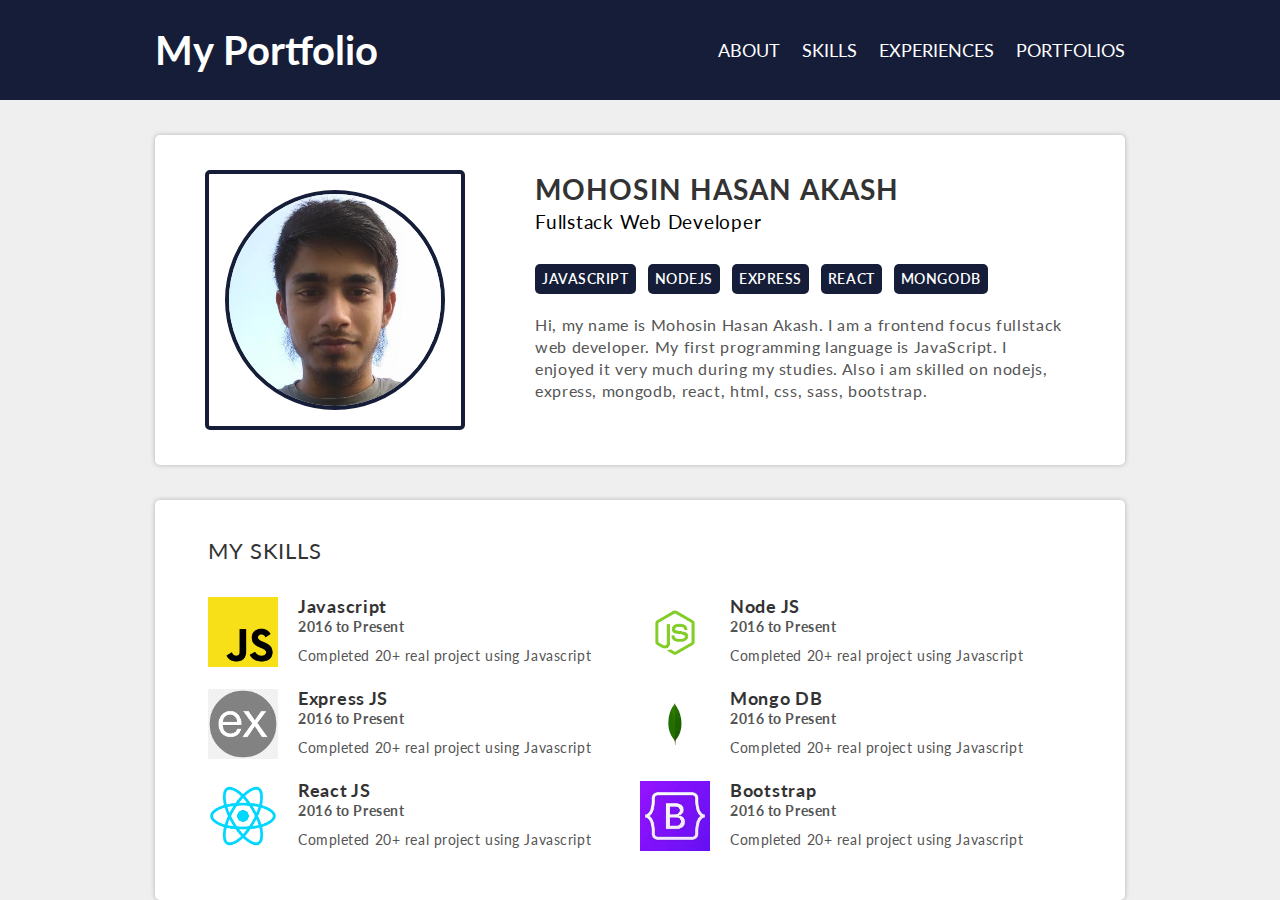
<file: Project  01 - Single Page Portfolio/index.html>
<!DOCTYPE html>
<html lang="en">
  <head>
    <meta charset="UTF-8" />
    <meta http-equiv="X-UA-Compatible" content="IE=edge" />
    <meta name="viewport" content="width=device-width, initial-scale=1.0" />
    <title>Single Page Portfolio Design</title>
    <link rel="preconnect" href="https://fonts.googleapis.com" />
    <link rel="preconnect" href="https://fonts.gstatic.com" crossorigin />
    <link
      href="https://fonts.googleapis.com/css2?family=Lato:wght@300;400;700;900&display=swap"
      rel="stylesheet"
    />
    <link rel="stylesheet" href="./styles/reset.css" />
    <link rel="stylesheet" href="./styles/style.css" />
  </head>
  <body>
    <!-- Top Nav Bar -->
    <nav>
      <div class="container nav-container">
        <div class="brand">
          <h1>my portfolio</h1>
        </div>
        <div class="nav-item-container">
          <div class="nav-item"><a href="#">about</a></div>
          <div class="nav-item"><a href="#">skills</a></div>
          <div class="nav-item"><a href="#">experiences</a></div>
          <div class="nav-item"><a href="#">portfolios</a></div>
        </div>
      </div>
    </nav>

    <!-- Main Content Section -->
    <main class="container">
      <!-- Profile Card Section -->
      <section class="profile-card-container">
        <div class="profile-picture-container">
          <div class="image-square-container">
            <div class="image-circle-container">
              <img src="./images/image-01.jpg" alt="portfolio-avatar-default" />
            </div>
          </div>
        </div>

        <div class="profile-info-container">
          <div class="profile-info">
            <h1 class="profile-name">mohosin hasan akash</h1>
            <h3 class="profile-title">fullstack web developer</h3>
            <div class="skill-chips">
              <div class="skill-chip">javascript</div>
              <div class="skill-chip">nodejs</div>
              <div class="skill-chip">express</div>
              <div class="skill-chip">react</div>
              <div class="skill-chip">mongodb</div>
            </div>
            <p class="profile-bio">
              Hi, my name is Mohosin Hasan Akash. I am a frontend focus
              fullstack web developer. My first programming language is
              JavaScript. I enjoyed it very much during my studies. Also i am
              skilled on nodejs, express, mongodb, react, html, css, sass,
              bootstrap.
            </p>
          </div>
        </div>
      </section>

      <!-- My Skills Section -->
      <div class="my-skills-section">
        <h1 class="section-heading">My Skills</h1>
        <div class="skills-container">
          <div class="skill-item-container">
            <div class="icon-container">
              <img src="./images/js.jpg" alt="javascript-icon" />
            </div>
            <div class="text-container">
              <h1>Javascript</h1>
              <h3>2016 to Present</h3>
              <p>Completed 20+ real project using Javascript</p>
            </div>
          </div>
          <div class="skill-item-container">
            <div class="icon-container">
              <img src="./images/node.jpg" alt="javascript-icon" />
            </div>
            <div class="text-container">
              <h1>Node JS</h1>
              <h3>2016 to Present</h3>
              <p>Completed 20+ real project using Javascript</p>
            </div>
          </div>
          <div class="skill-item-container">
            <div class="icon-container">
              <img src="./images/express.jpg" alt="javascript-icon" />
            </div>
            <div class="text-container">
              <h1>Express JS</h1>
              <h3>2016 to Present</h3>
              <p>Completed 20+ real project using Javascript</p>
            </div>
          </div>
          <div class="skill-item-container">
            <div class="icon-container">
              <img src="./images/mongo.jpg" alt="javascript-icon" />
            </div>
            <div class="text-container">
              <h1>Mongo DB</h1>
              <h3>2016 to Present</h3>
              <p>Completed 20+ real project using Javascript</p>
            </div>
          </div>
          <div class="skill-item-container">
            <div class="icon-container">
              <img src="./images/react.jpg" alt="javascript-icon" />
            </div>
            <div class="text-container">
              <h1>React JS</h1>
              <h3>2016 to Present</h3>
              <p>Completed 20+ real project using Javascript</p>
            </div>
          </div>
          <div class="skill-item-container">
            <div class="icon-container">
              <img src="./images/btsp.jpg" alt="javascript-icon" />
            </div>
            <div class="text-container">
              <h1>Bootstrap</h1>
              <h3>2016 to Present</h3>
              <p>Completed 20+ real project using Javascript</p>
            </div>
          </div>
        </div>
      </div>
    </main>
  </body>
</html>
</file>
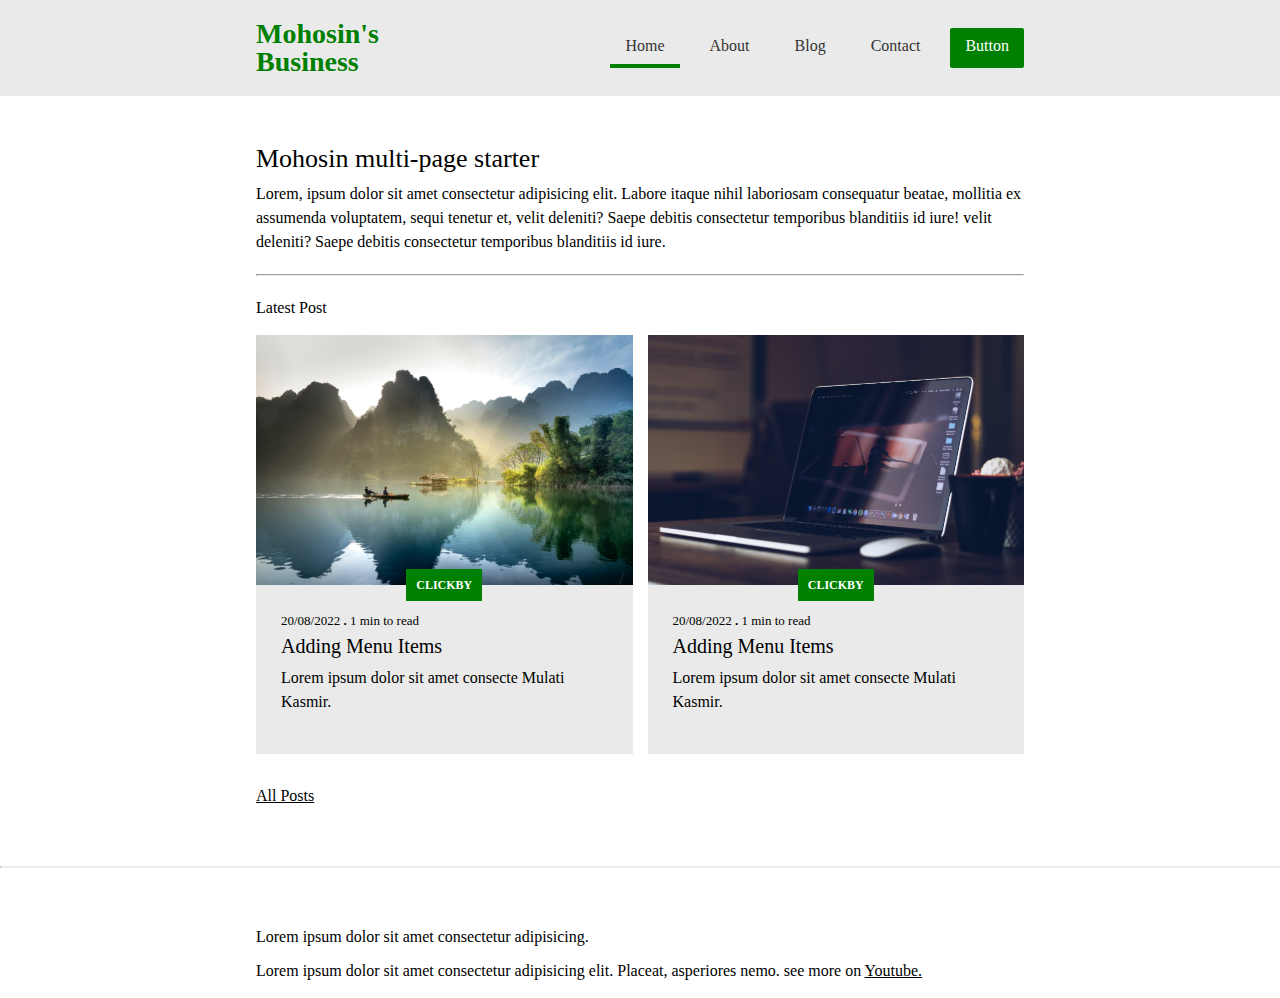
<file: Project 02 - Multi Blog Page Project/index.html>
<!DOCTYPE html>
<html lang="en">
  <head>
    <meta charset="UTF-8" />
    <meta http-equiv="X-UA-Compatible" content="IE=edge" />
    <meta name="viewport" content="width=device-width, initial-scale=1.0" />
    <title>Multi Blog Side</title>
    <link
      rel="stylesheet"
      href="https://cdnjs.cloudflare.com/ajax/libs/font-awesome/6.1.1/css/all.min.css"
      integrity="sha512-KfkfwYDsLkIlwQp6LFnl8zNdLGxu9YAA1QvwINks4PhcElQSvqcyVLLD9aMhXd13uQjoXtEKNosOWaZqXgel0g=="
      crossorigin="anonymous"
      referrerpolicy="no-referrer"
    />
    <link rel="stylesheet" href="./styles/reset.css" />
    <link rel="stylesheet" href="./styles/style.css" />
  </head>
  <body>
    <!-- Top Nav Bar -->
    <nav>
      <div class="container nav-container">
        <div class="brand-logo">
          <a href="index.html"><h1>Mohosin's Business</h1></a>
        </div>
        <div class="nav-items">
          <div class="item active"><a href="index.html">home</a></div>
          <div class="item"><a href="about.html">about</a></div>
          <div class="item"><a href="blog.html">blog</a></div>
          <div class="item"><a href="contact.html">contact</a></div>
          <div class="item btn"><a href="#">button</a></div>
        </div>
      </div>
    </nav>

    <!-- Main Content Area -->
    <main class="container">
      <h1>Mohosin multi-page starter</h1>
      <p>
        Lorem, ipsum dolor sit amet consectetur adipisicing elit. Labore itaque
        nihil laboriosam consequatur beatae, mollitia ex assumenda voluptatem,
        sequi tenetur et, velit deleniti? Saepe debitis consectetur temporibus
        blanditiis id iure! velit deleniti? Saepe debitis consectetur temporibus
        blanditiis id iure.
      </p>
      <hr class="home" />
      <p class="latest-post">Latest Post</p>
      <div class="blog-cards">
        <a href="#">
          <div class="blog-card-item">
            <div class="home-blog-img">
              <img src="./images/img-02.jpg" alt="Blog Image" />
            </div>
            <div class="card-tag-container">
              <div class="card-tag">ClickBy</div>
            </div>
            <div class="card-contents">
              <p class="small">
                20/08/2022
                <span> . </span>
                1 min to read
              </p>
              <h3 class="card-title">Adding Menu Items</h3>
              <p class="card-text">
                Lorem ipsum dolor sit amet consecte Mulati Kasmir.
              </p>
            </div>
          </div>
        </a>

        <a href="#">
          <div class="blog-card-item">
            <div class="home-blog-img">
              <img
                src="./images/pexels-hasan-albari-1229861.jpg"
                alt="Blog Image"
              />
            </div>
            <div class="card-tag-container">
              <div class="card-tag">ClickBy</div>
            </div>
            <div class="card-contents">
              <p class="small">
                20/08/2022
                <span> . </span>
                1 min to read
              </p>
              <h3 class="card-title">Adding Menu Items</h3>
              <p class="card-text">
                Lorem ipsum dolor sit amet consecte Mulati Kasmir.
              </p>
            </div>
          </div>
        </a>
      </div>
      <p class="all-posts">
        <a href="#">All Posts</a>
      </p>
    </main>

    <!-- Main Footer -->
    <hr class="footer" />
    <footer class="container">
      <div class="icons">
        <a href="#">
          <span>
            <i class="fa-brands fa-github"></i>
          </span>
        </a>
        <a href="#">
          <span>
            <i class="fa-brands fa-twitter"></i>
          </span>
        </a>
        <p>Lorem ipsum dolor sit amet consectetur adipisicing.</p>
        <p>
          Lorem ipsum dolor sit amet consectetur adipisicing elit. Placeat,
          asperiores nemo. see more on
          <a target="_blank" href="http://www.youtube.com">Youtube.</a>
        </p>
      </div>
    </footer>
  </body>
</html>
</file>
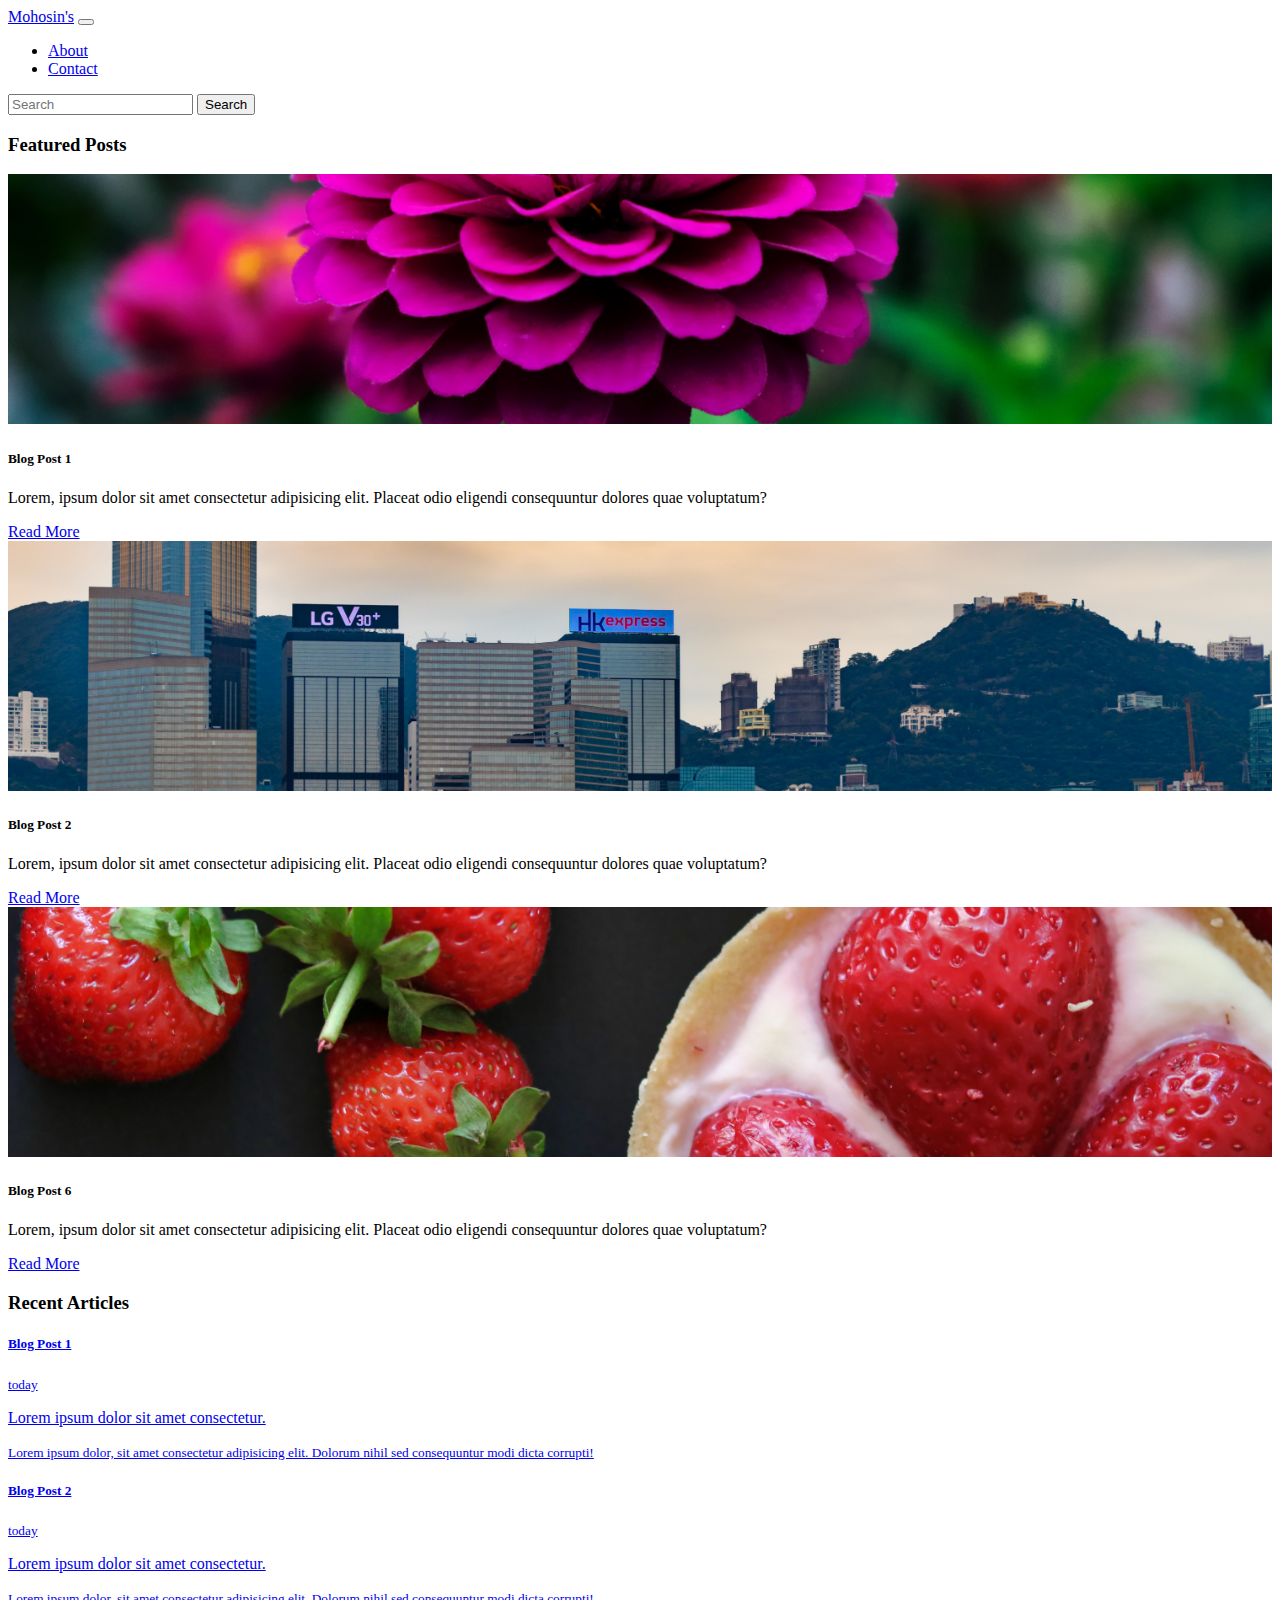
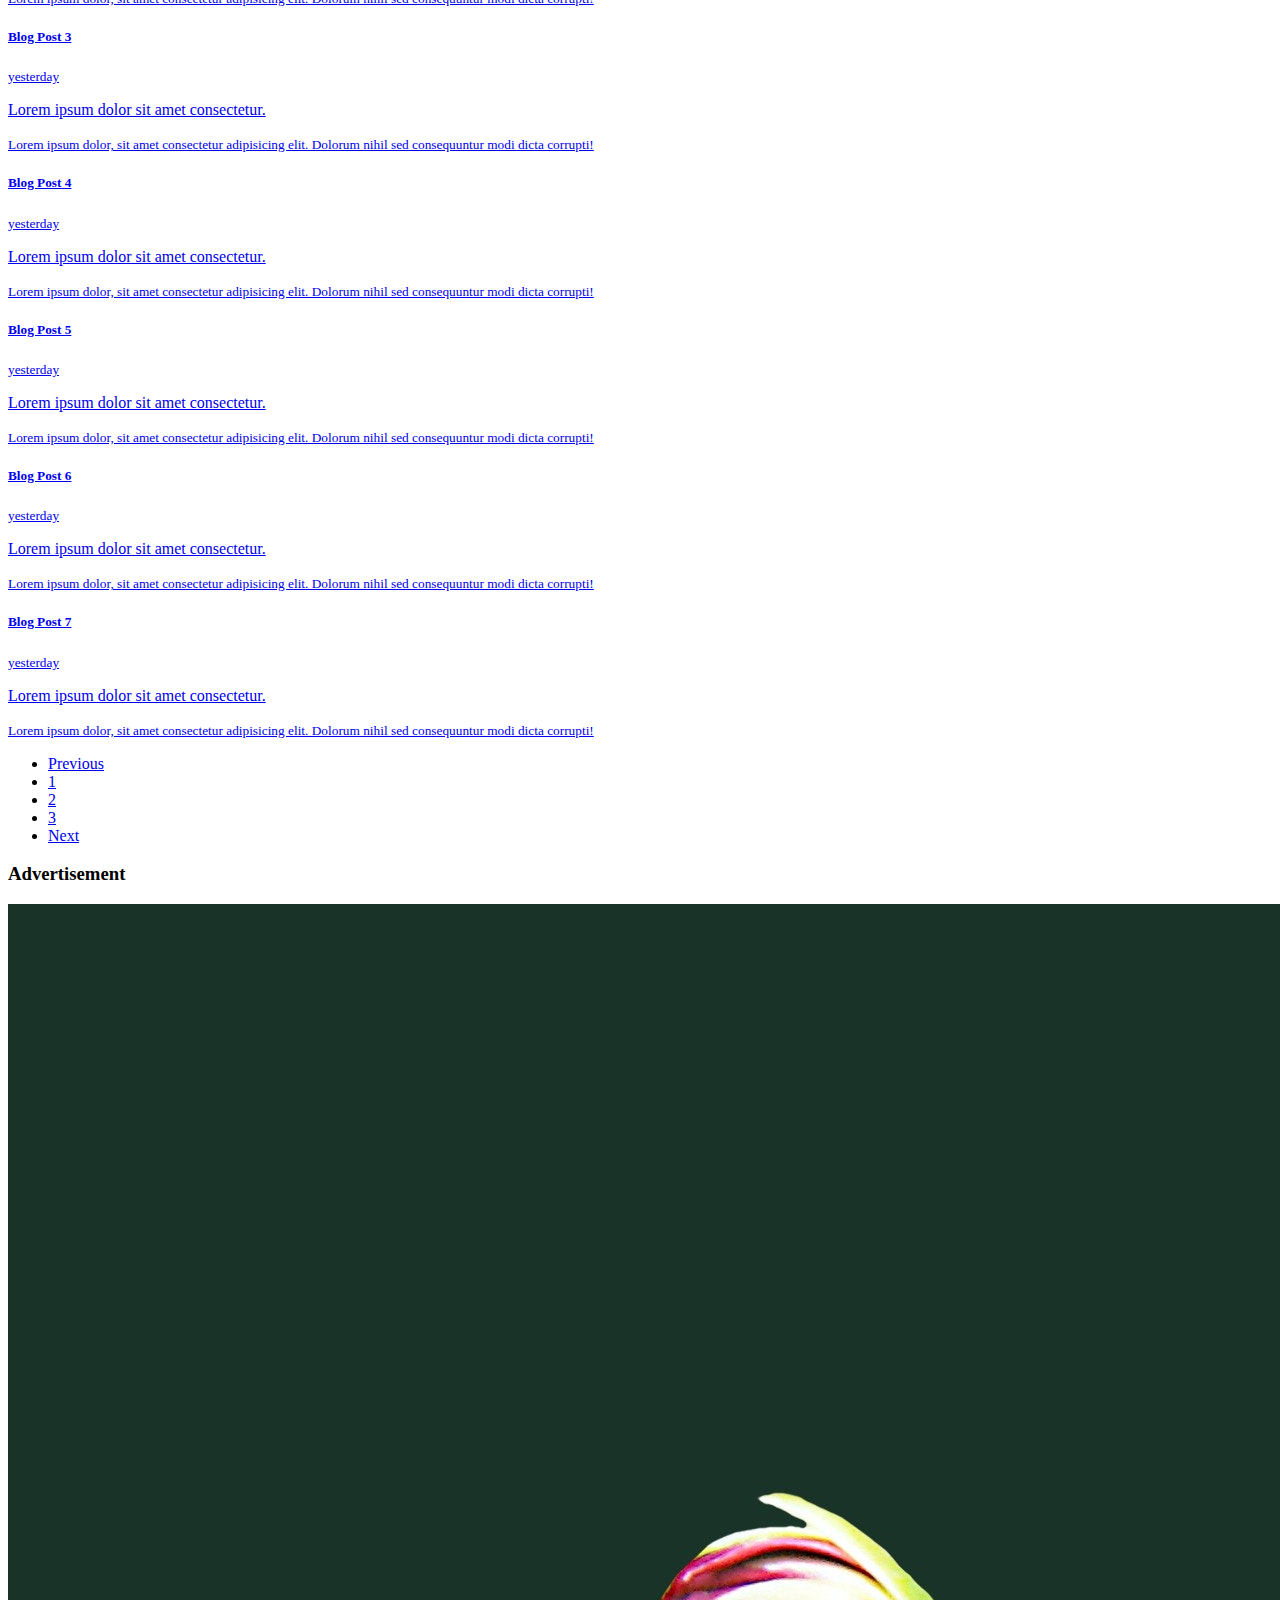
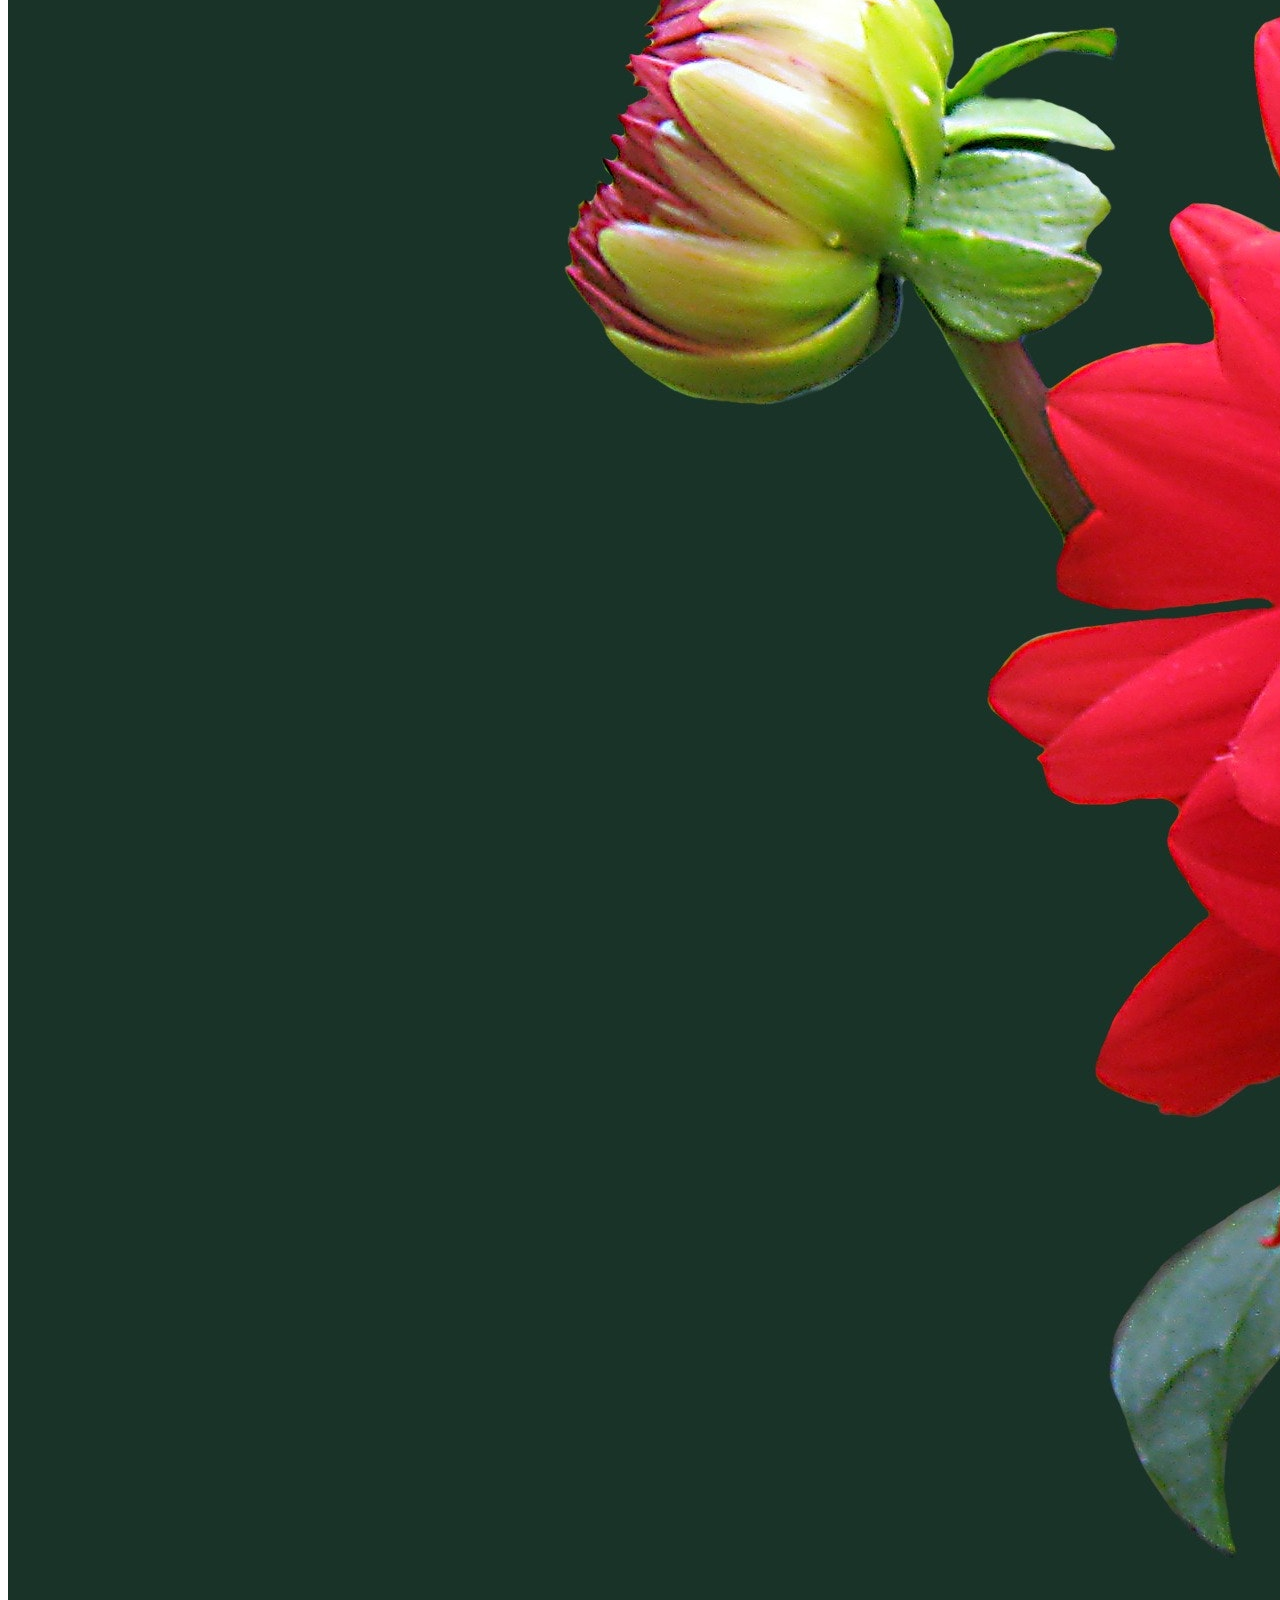
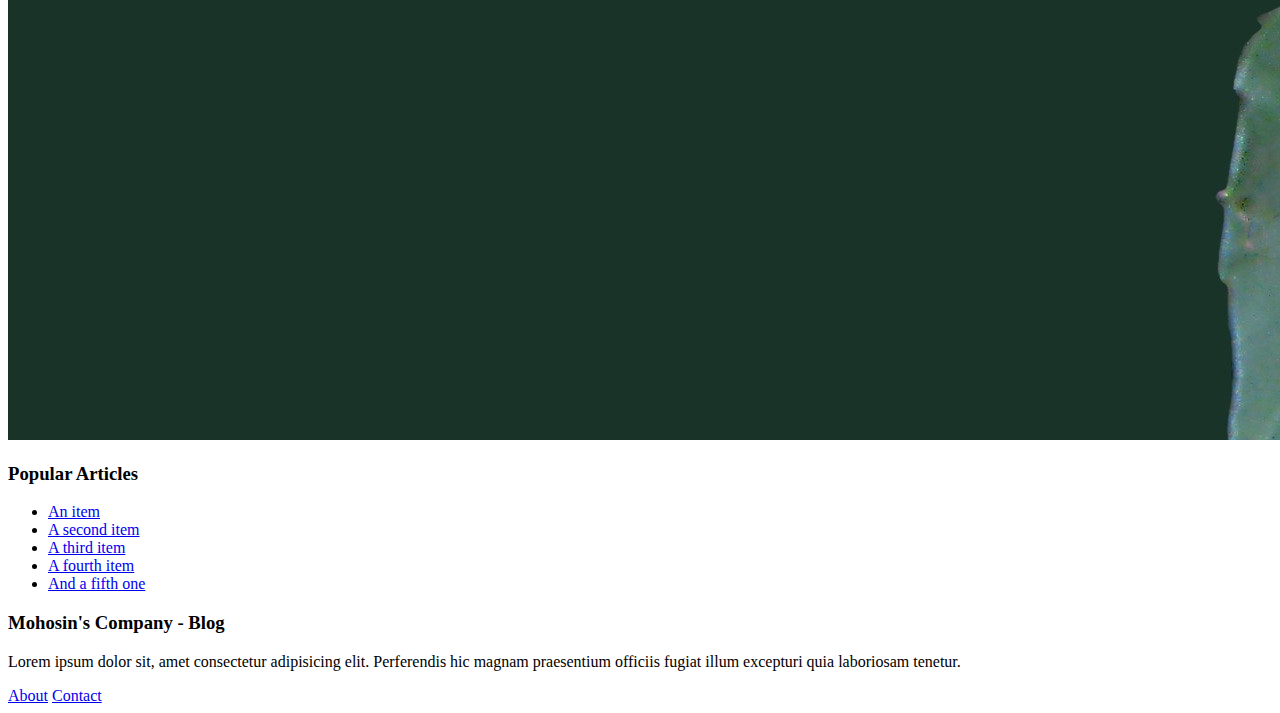
<file: Project 03 - Blog Design with Bootstrap 5/index.html>
<!DOCTYPE html>
<html lang="en">
  <head>
    <meta charset="UTF-8" />
    <meta http-equiv="X-UA-Compatible" content="IE=edge" />
    <meta name="viewport" content="width=device-width, initial-scale=1.0" />
    <link
      href="https://cdn.jsdelivr.net/npm/bootstrap@5.0.2/dist/css/bootstrap.min.css"
      rel="stylesheet"
      integrity="sha384-EVSTQN3/azprG1Anm3QDgpJLIm9Nao0Yz1ztcQTwFspd3yD65VohhpuuCOmLASjC"
      crossorigin="anonymous"
    />
    <script
      src="https://cdn.jsdelivr.net/npm/bootstrap@5.0.2/dist/js/bootstrap.bundle.min.js"
      integrity="sha384-MrcW6ZMFYlzcLA8Nl+NtUVF0sA7MsXsP1UyJoMp4YLEuNSfAP+JcXn/tWtIaxVXM"
      crossorigin="anonymous"
    ></script>

    <link rel="stylesheet" href="./style.css" />

    <title>Bootstrap 5 - Blog Design</title>
  </head>
  <body>
    <!-- navigation bar -->
    <nav class="navbar navbar-expand-lg navbar-dark bg-dark">
      <div class="container">
        <a class="navbar-brand" href="#">Mohosin's</a>
        <button
          class="navbar-toggler"
          type="button"
          data-bs-toggle="collapse"
          data-bs-target="#navbarSupportedContent"
          aria-controls="navbarSupportedContent"
          aria-expanded="false"
          aria-label="Toggle navigation"
        >
          <span class="navbar-toggler-icon"></span>
        </button>
        <div class="collapse navbar-collapse" id="navbarSupportedContent">
          <ul class="navbar-nav me-auto mb-2 mb-lg-0">
            <li class="nav-item">
              <a class="nav-link active" aria-current="page" href="#">About</a>
            </li>
            <li class="nav-item">
              <a class="nav-link" href="#">Contact</a>
            </li>
          </ul>
          <form class="d-flex">
            <input
              class="form-control me-2"
              type="search"
              placeholder="Search"
              aria-label="Search"
            />
            <button class="btn btn-outline-success" type="submit">
              Search
            </button>
          </form>
        </div>
      </div>
    </nav>

    <!-- featured area -->
    <div class="container">
      <div class="row my-4">
        <h3>Featured Posts</h3>
      </div>

      <div class="row">
        <div class="col-lg-4">
          <div class="card mb-4">
            <img src="./images/img-1.jpg" class="card-img-top" alt="Image" />
            <div class="card-body">
              <h5 class="card-title">Blog Post 1</h5>
              <p class="card-text">
                Lorem, ipsum dolor sit amet consectetur adipisicing elit.
                Placeat odio eligendi consequuntur dolores quae voluptatum?
              </p>
              <a class="btn btn-warning" href="single.html">Read More</a>
            </div>
          </div>
        </div>
        <div class="col-lg-4">
          <div class="card mb-4">
            <img src="./images/img-2.jpg" class="card-img-top" alt="Image" />
            <div class="card-body">
              <h5 class="card-title">Blog Post 2</h5>
              <p class="card-text">
                Lorem, ipsum dolor sit amet consectetur adipisicing elit.
                Placeat odio eligendi consequuntur dolores quae voluptatum?
              </p>
              <a class="btn btn-warning" href="single.html">Read More</a>
            </div>
          </div>
        </div>
        <div class="col-lg-4">
          <div class="card mb-4">
            <img src="./images/img-3.jpg" class="card-img-top" alt="Image" />
            <div class="card-body">
              <h5 class="card-title">Blog Post 6</h5>
              <p class="card-text">
                Lorem, ipsum dolor sit amet consectetur adipisicing elit.
                Placeat odio eligendi consequuntur dolores quae voluptatum?
              </p>
              <a class="btn btn-warning" href="single.html">Read More</a>
            </div>
          </div>
        </div>
      </div>
    </div>

    <!-- main area -->
    <main class="container my-5">
      <div class="row">
        <!-- article list -->
        <div class="col-lg-8">
          <h3>Recent Articles</h3>

          <!-- article list group -->
          <div class="list-group mt-4">
            <a
              href="single.html"
              class="list-group-item list-group-item-action"
            >
              <div class="d-flex w-100 justify-content-between">
                <h5 class="mb-1">Blog Post 1</h5>
                <small>today</small>
              </div>
              <p class="mb-1">Lorem ipsum dolor sit amet consectetur.</p>
              <small
                >Lorem ipsum dolor, sit amet consectetur adipisicing elit.
                Dolorum nihil sed consequuntur modi dicta corrupti!</small
              >
            </a>
            <a
              href="single.html"
              class="list-group-item list-group-item-action"
            >
              <div class="d-flex w-100 justify-content-between">
                <h5 class="mb-1">Blog Post 2</h5>
                <small>today</small>
              </div>
              <p class="mb-1">Lorem ipsum dolor sit amet consectetur.</p>
              <small
                >Lorem ipsum dolor, sit amet consectetur adipisicing elit.
                Dolorum nihil sed consequuntur modi dicta corrupti!</small
              >
            </a>
            <a
              href="single.html"
              class="list-group-item list-group-item-action"
            >
              <div class="d-flex w-100 justify-content-between">
                <h5 class="mb-1">Blog Post 3</h5>
                <small>yesterday</small>
              </div>
              <p class="mb-1">Lorem ipsum dolor sit amet consectetur.</p>
              <small
                >Lorem ipsum dolor, sit amet consectetur adipisicing elit.
                Dolorum nihil sed consequuntur modi dicta corrupti!</small
              >
            </a>
            <a href="#" class="list-group-item list-group-item-action">
              <div class="d-flex w-100 justify-content-between">
                <h5 class="mb-1">Blog Post 4</h5>
                <small>yesterday</small>
              </div>
              <p class="mb-1">Lorem ipsum dolor sit amet consectetur.</p>
              <small
                >Lorem ipsum dolor, sit amet consectetur adipisicing elit.
                Dolorum nihil sed consequuntur modi dicta corrupti!</small
              >
            </a>
            <a href="#" class="list-group-item list-group-item-action">
              <div class="d-flex w-100 justify-content-between">
                <h5 class="mb-1">Blog Post 5</h5>
                <small>yesterday</small>
              </div>
              <p class="mb-1">Lorem ipsum dolor sit amet consectetur.</p>
              <small
                >Lorem ipsum dolor, sit amet consectetur adipisicing elit.
                Dolorum nihil sed consequuntur modi dicta corrupti!</small
              >
            </a>
            <a href="#" class="list-group-item list-group-item-action">
              <div class="d-flex w-100 justify-content-between">
                <h5 class="mb-1">Blog Post 6</h5>
                <small>yesterday</small>
              </div>
              <p class="mb-1">Lorem ipsum dolor sit amet consectetur.</p>
              <small
                >Lorem ipsum dolor, sit amet consectetur adipisicing elit.
                Dolorum nihil sed consequuntur modi dicta corrupti!</small
              >
            </a>
            <a href="#" class="list-group-item list-group-item-action">
              <div class="d-flex w-100 justify-content-between">
                <h5 class="mb-1">Blog Post 7</h5>
                <small>yesterday</small>
              </div>
              <p class="mb-1">Lorem ipsum dolor sit amet consectetur.</p>
              <small
                >Lorem ipsum dolor, sit amet consectetur adipisicing elit.
                Dolorum nihil sed consequuntur modi dicta corrupti!</small
              >
            </a>
          </div>

          <!-- article pagination -->
          <nav aria-label="Page navigation example" class="mt-4">
            <ul class="pagination justify-content-end">
              <li class="page-item disabled">
                <a class="page-link" href="#" tabindex="-1" aria-disabled="true"
                  >Previous</a
                >
              </li>
              <li class="page-item"><a class="page-link" href="#">1</a></li>
              <li class="page-item"><a class="page-link" href="#">2</a></li>
              <li class="page-item"><a class="page-link" href="#">3</a></li>
              <li class="page-item">
                <a class="page-link" href="#">Next</a>
              </li>
            </ul>
          </nav>
        </div>
        <!-- right sidebar -->
        <div class="col-lg-4">
          <h3>Advertisement</h3>
          <div class="mt-4">
            <img
              src="./images/img-4.jpg"
              class="w-100 h-auto"
              alt="Advertisement"
            />
          </div>
          <h3 class="mt-3">Popular Articles</h3>
          <div class="mt-4">
            <ul class="list-group list-group-flush">
              <li class="list-group-item">
                <a class="text-decoration-none text-secondary" href="#"
                  >An item</a
                >
              </li>
              <li class="list-group-item">
                <a class="text-decoration-none text-secondary" href="#"
                  >A second item</a
                >
              </li>
              <li class="list-group-item">
                <a class="text-decoration-none text-secondary" href="#"
                  >A third item</a
                >
              </li>
              <li class="list-group-item">
                <a class="text-decoration-none text-secondary" href="#"
                  >A fourth item</a
                >
              </li>
              <li class="list-group-item">
                <a class="text-decoration-none text-secondary" href="#"
                  >And a fifth one</a
                >
              </li>
            </ul>
          </div>
        </div>
      </div>
    </main>

    <!-- footer area -->
    <footer class="w-100 bg-dark">
      <div class="container text-white py-5">
        <div class="row align-items-center">
          <div class="col-lg-6">
            <h3>Mohosin's Company - Blog</h3>
            <p class="lead">
              Lorem ipsum dolor sit, amet consectetur adipisicing elit.
              Perferendis hic magnam praesentium officiis fugiat illum excepturi
              quia laboriosam tenetur.
            </p>
          </div>
          <div class="col-lg-6">
            <div class="d-flex ms-lg-5">
              <a class="me-3 text-decoration-none text-secondary" href="#"
                >About</a
              >
              <a class="text-decoration-none text-secondary" href="#"
                >Contact</a
              >
            </div>
          </div>
        </div>
      </div>
    </footer>
  </body>
</html>
</file>
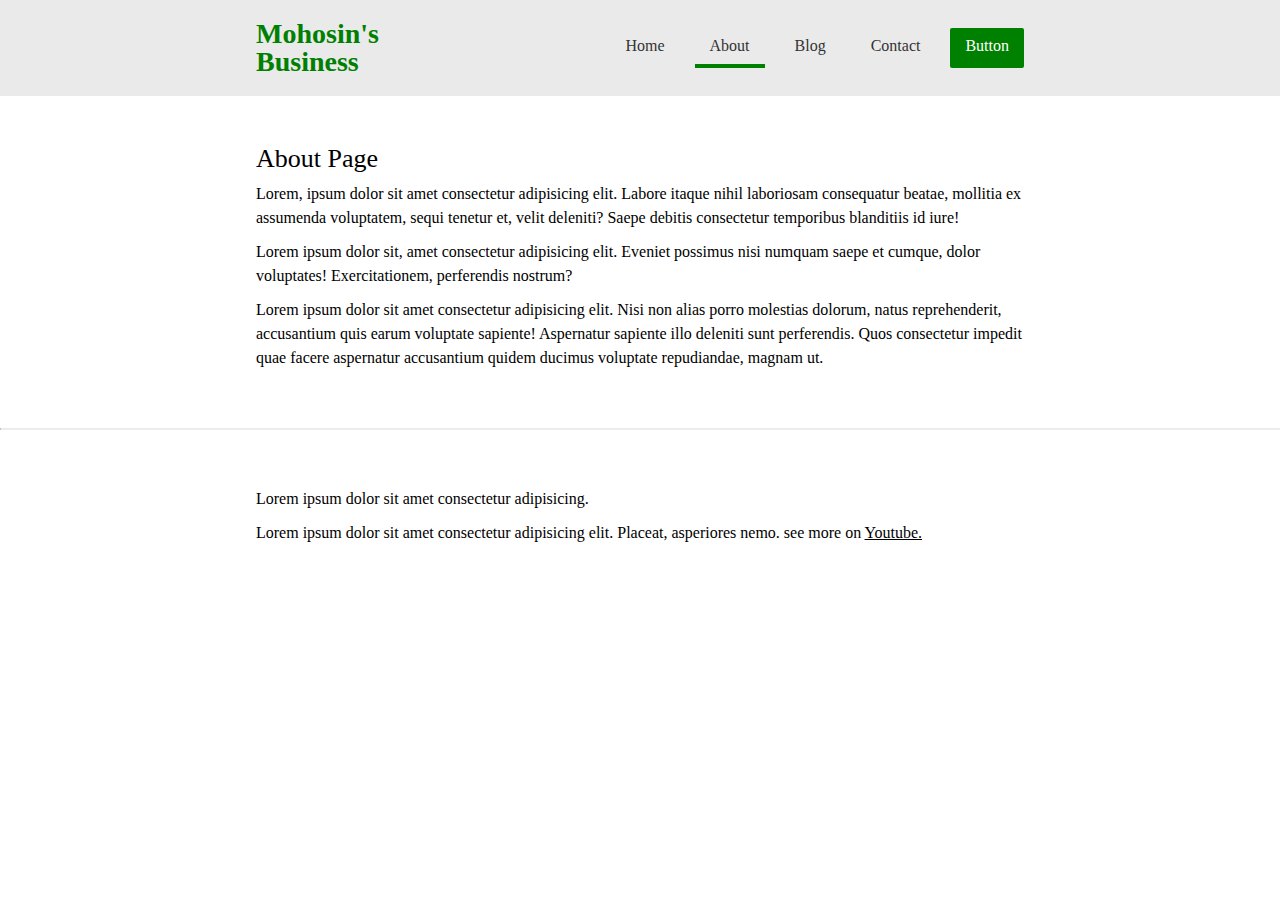
<file: Project 02 - Multi Blog Page Project/about.html>
<!DOCTYPE html>
<html lang="en">
  <head>
    <meta charset="UTF-8" />
    <meta http-equiv="X-UA-Compatible" content="IE=edge" />
    <meta name="viewport" content="width=device-width, initial-scale=1.0" />
    <title>Multi Blog Side</title>
    <link
      rel="stylesheet"
      href="https://cdnjs.cloudflare.com/ajax/libs/font-awesome/6.1.1/css/all.min.css"
      integrity="sha512-KfkfwYDsLkIlwQp6LFnl8zNdLGxu9YAA1QvwINks4PhcElQSvqcyVLLD9aMhXd13uQjoXtEKNosOWaZqXgel0g=="
      crossorigin="anonymous"
      referrerpolicy="no-referrer"
    />
    <link rel="stylesheet" href="./styles/reset.css" />
    <link rel="stylesheet" href="./styles/style.css" />
  </head>
  <body>
    <!-- Top Nav Bar -->
    <nav>
      <div class="container nav-container">
        <div class="brand-logo">
          <a href="index.html"><h1>Mohosin's Business</h1></a>
        </div>
        <div class="nav-items">
          <div class="item"><a href="index.html">home</a></div>
          <div class="item active"><a href="about.html">about</a></div>
          <div class="item"><a href="blog.html">blog</a></div>
          <div class="item"><a href="contact.html">contact</a></div>
          <div class="item btn"><a href="#">button</a></div>
        </div>
      </div>
    </nav>

    <!-- Main Content Area -->
    <main class="container">
      <h1>About Page</h1>
      <p>
        Lorem, ipsum dolor sit amet consectetur adipisicing elit. Labore itaque
        nihil laboriosam consequatur beatae, mollitia ex assumenda voluptatem,
        sequi tenetur et, velit deleniti? Saepe debitis consectetur temporibus
        blanditiis id iure!
      </p>
      <p>
        Lorem ipsum dolor sit, amet consectetur adipisicing elit. Eveniet
        possimus nisi numquam saepe et cumque, dolor voluptates! Exercitationem,
        perferendis nostrum?
      </p>
      <p>
        Lorem ipsum dolor sit amet consectetur adipisicing elit. Nisi non alias
        porro molestias dolorum, natus reprehenderit, accusantium quis earum
        voluptate sapiente! Aspernatur sapiente illo deleniti sunt perferendis.
        Quos consectetur impedit quae facere aspernatur accusantium quidem
        ducimus voluptate repudiandae, magnam ut.
      </p>
    </main>

    <!-- Main Footer -->
    <hr class="footer" />
    <footer class="container">
      <div class="icons">
        <a href="#">
          <span>
            <i class="fa-brands fa-github"></i>
          </span>
        </a>
        <a href="#">
          <span>
            <i class="fa-brands fa-twitter"></i>
          </span>
        </a>
        <p>Lorem ipsum dolor sit amet consectetur adipisicing.</p>
        <p>
          Lorem ipsum dolor sit amet consectetur adipisicing elit. Placeat,
          asperiores nemo. see more on
          <a target="_blank" href="http://www.youtube.com">Youtube.</a>
        </p>
      </div>
    </footer>
  </body>
</html>
</file>
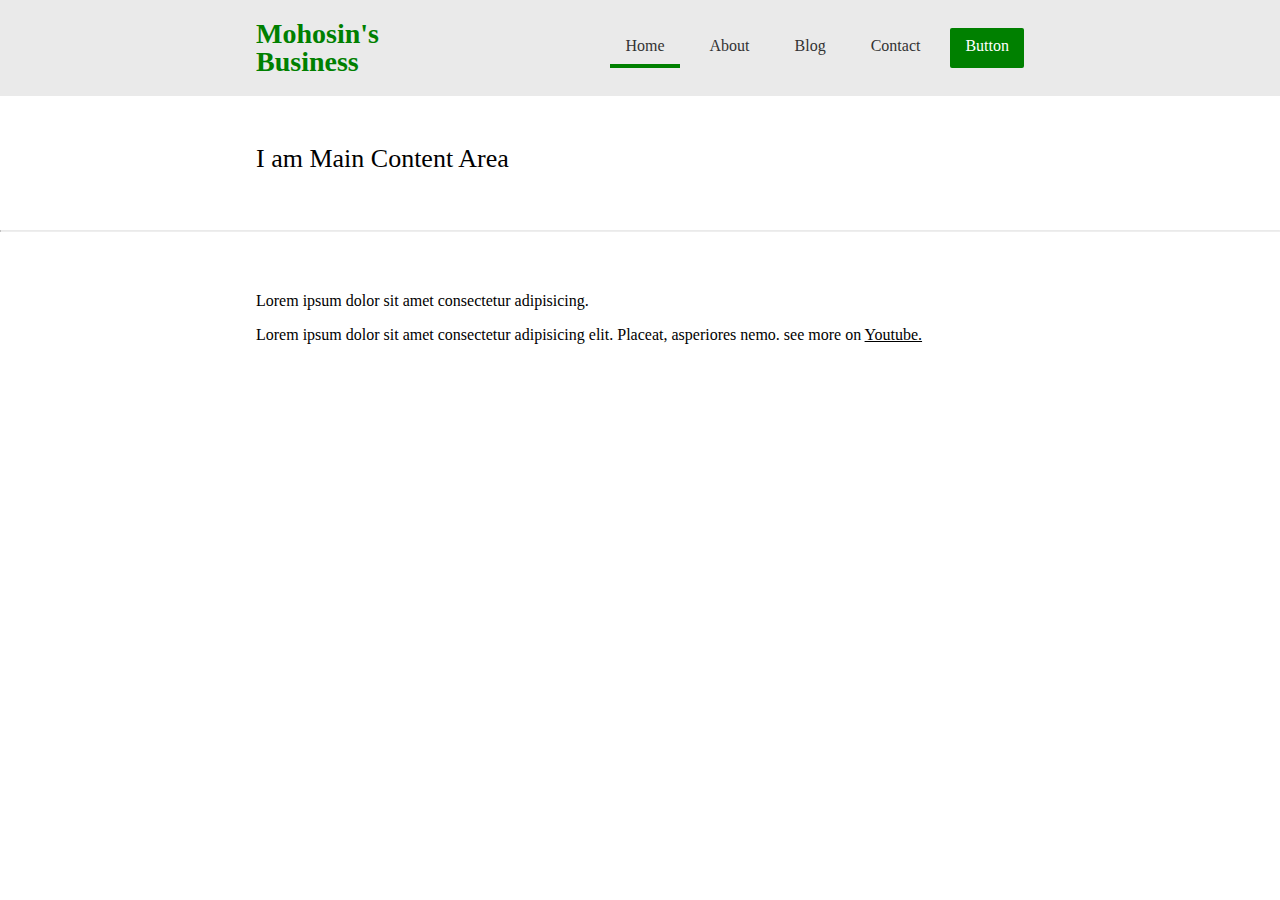
<file: Project 02 - Multi Blog Page Project/blog-item.html>
<!DOCTYPE html>
<html lang="en">
  <head>
    <meta charset="UTF-8" />
    <meta http-equiv="X-UA-Compatible" content="IE=edge" />
    <meta name="viewport" content="width=device-width, initial-scale=1.0" />
    <title>Multi Blog Side</title>
    <link
      rel="stylesheet"
      href="https://cdnjs.cloudflare.com/ajax/libs/font-awesome/6.1.1/css/all.min.css"
      integrity="sha512-KfkfwYDsLkIlwQp6LFnl8zNdLGxu9YAA1QvwINks4PhcElQSvqcyVLLD9aMhXd13uQjoXtEKNosOWaZqXgel0g=="
      crossorigin="anonymous"
      referrerpolicy="no-referrer"
    />
    <link rel="stylesheet" href="./styles/reset.css" />
    <link rel="stylesheet" href="./styles/style.css" />
  </head>
  <body>
    <!-- Top Nav Bar -->
    <nav>
      <div class="container nav-container">
        <div class="brand-logo">
          <a href="index.html"><h1>Mohosin's Business</h1></a>
        </div>
        <div class="nav-items">
          <div class="item active"><a href="index.html">home</a></div>
          <div class="item"><a href="about.html">about</a></div>
          <div class="item"><a href="blog.html">blog</a></div>
          <div class="item"><a href="contact.html">contact</a></div>
          <div class="item btn"><a href="#">button</a></div>
        </div>
      </div>
    </nav>

    <!-- Main Content Area -->
    <main class="container">
      <h1>I am Main Content Area</h1>
    </main>

    <!-- Main Footer -->
    <hr class="footer" />
    <footer class="container">
      <div class="icons">
        <a href="#">
          <span>
            <i class="fa-brands fa-github"></i>
          </span>
        </a>
        <a href="#">
          <span>
            <i class="fa-brands fa-twitter"></i>
          </span>
        </a>
        <p>Lorem ipsum dolor sit amet consectetur adipisicing.</p>
        <p>
          Lorem ipsum dolor sit amet consectetur adipisicing elit. Placeat,
          asperiores nemo. see more on
          <a target="_blank" href="http://www.youtube.com">Youtube.</a>
        </p>
      </div>
    </footer>
  </body>
</html>
</file>
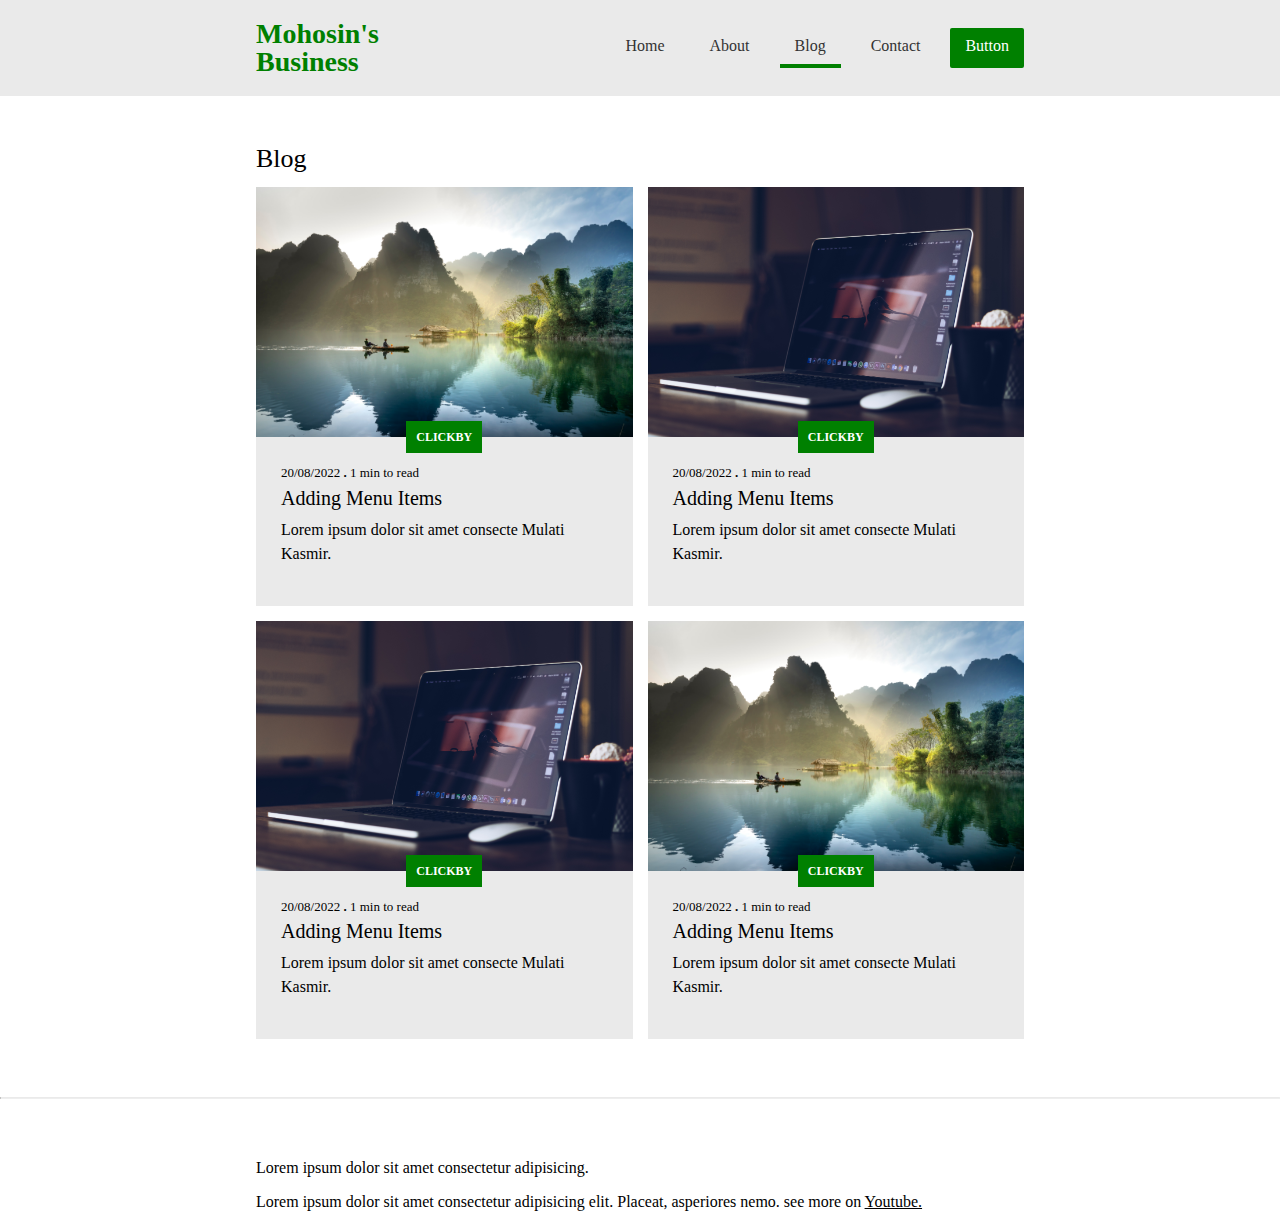
<file: Project 02 - Multi Blog Page Project/blog.html>
<!DOCTYPE html>
<html lang="en">
  <head>
    <meta charset="UTF-8" />
    <meta http-equiv="X-UA-Compatible" content="IE=edge" />
    <meta name="viewport" content="width=device-width, initial-scale=1.0" />
    <title>Multi Blog Side</title>
    <link
      rel="stylesheet"
      href="https://cdnjs.cloudflare.com/ajax/libs/font-awesome/6.1.1/css/all.min.css"
      integrity="sha512-KfkfwYDsLkIlwQp6LFnl8zNdLGxu9YAA1QvwINks4PhcElQSvqcyVLLD9aMhXd13uQjoXtEKNosOWaZqXgel0g=="
      crossorigin="anonymous"
      referrerpolicy="no-referrer"
    />
    <link rel="stylesheet" href="./styles/reset.css" />
    <link rel="stylesheet" href="./styles/style.css" />
  </head>
  <body>
    <!-- Top Nav Bar -->
    <nav>
      <div class="container nav-container">
        <div class="brand-logo">
          <a href="index.html"><h1>Mohosin's Business</h1></a>
        </div>
        <div class="nav-items">
          <div class="item"><a href="index.html">home</a></div>
          <div class="item"><a href="about.html">about</a></div>
          <div class="item active"><a href="blog.html">blog</a></div>
          <div class="item"><a href="contact.html">contact</a></div>
          <div class="item btn"><a href="#">button</a></div>
        </div>
      </div>
    </nav>

    <!-- Main Content Area -->
    <main class="container">
      <h1>Blog</h1>
      <a href="#">
      <div class="blog-cards">
        <div class="blog-card-item">
          <div class="home-blog-img">
            <img src="./images/img-02.jpg" alt="Blog Image" />
          </div>
          <div class="card-tag-container">
            <div class="card-tag">ClickBy</div>
          </div>
          <div class="card-contents">
            <p class="small">
              20/08/2022
              <span> . </span>
              1 min to read
            </p>
            <h3 class="card-title">Adding Menu Items</h3>
            <p class="card-text">
              Lorem ipsum dolor sit amet consecte Mulati Kasmir.
            </p>
          </div>
        </div>
      </a>

      <a href="#">
        <div class="blog-card-item">
          <div class="home-blog-img">
            <img
              src="./images/pexels-hasan-albari-1229861.jpg"
              alt="Blog Image"
            />
          </div>
          <div class="card-tag-container">
            <div class="card-tag">ClickBy</div>
          </div>
          <div class="card-contents">
            <p class="small">
              20/08/2022
              <span> . </span>
              1 min to read
            </p>
            <h3 class="card-title">Adding Menu Items</h3>
            <p class="card-text">
              Lorem ipsum dolor sit amet consecte Mulati Kasmir.
            </p>
          </div>
        </div>
      </a>

      <a href="#">
        <div class="blog-card-item">
          <div class="home-blog-img">
            <img src="./images/pexels-hasan-albari-1229861.jpg" alt="Blog Image" />
          </div>
          <div class="card-tag-container">
            <div class="card-tag">ClickBy</div>
          </div>
          <div class="card-contents">
            <p class="small">
              20/08/2022
              <span> . </span>
              1 min to read
            </p>
            <h3 class="card-title">Adding Menu Items</h3>
            <p class="card-text">
              Lorem ipsum dolor sit amet consecte Mulati Kasmir.
            </p>
          </div>
        </div>
      </a>

      <a href="#">
        <div class="blog-card-item">
          <div class="home-blog-img">
            <img
              src="./images/img-02.jpg"
              alt="Blog Image"
            />
          </div>
          <div class="card-tag-container">
            <div class="card-tag">ClickBy</div>
          </div>
          <div class="card-contents">
            <p class="small">
              20/08/2022
              <span> . </span>
              1 min to read
            </p>
            <h3 class="card-title">Adding Menu Items</h3>
            <p class="card-text">
              Lorem ipsum dolor sit amet consecte Mulati Kasmir.
            </p>
          </div>
        </div>
      </a>
    </main>

    <!-- Main Footer -->
    <hr class="footer" />
    <footer class="container">
      <div class="icons">
        <a href="#">
          <span>
            <i class="fa-brands fa-github"></i>
          </span>
        </a>
        <a href="#">
          <span>
            <i class="fa-brands fa-twitter"></i>
          </span>
        </a>
        <p>Lorem ipsum dolor sit amet consectetur adipisicing.</p>
        <p>
          Lorem ipsum dolor sit amet consectetur adipisicing elit. Placeat,
          asperiores nemo. see more on
          <a target="_blank" href="http://www.youtube.com">Youtube.</a>
        </p>
      </div>
    </footer>
  </body>
</html>
</file>
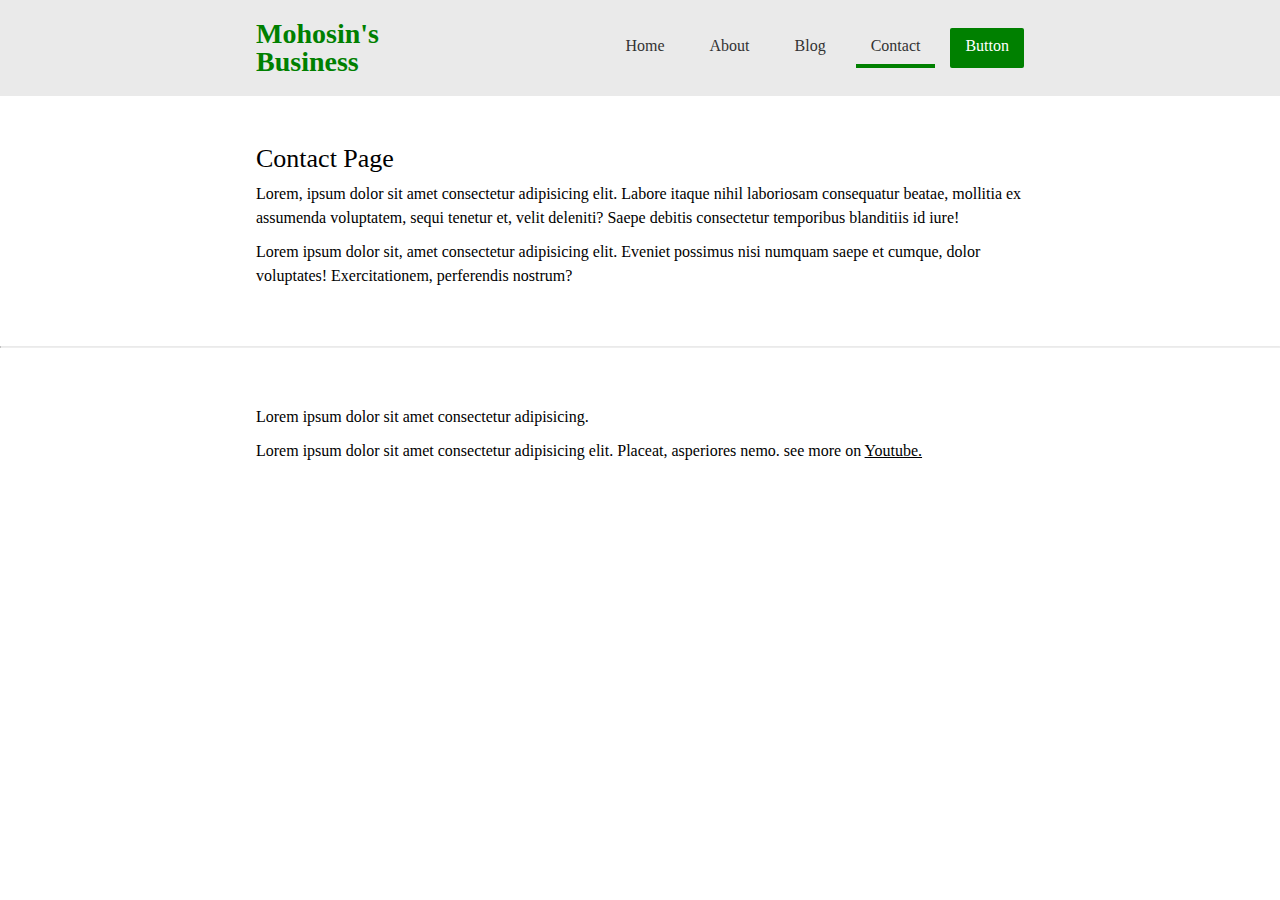
<file: Project 02 - Multi Blog Page Project/contact.html>
<!DOCTYPE html>
<html lang="en">
  <head>
    <meta charset="UTF-8" />
    <meta http-equiv="X-UA-Compatible" content="IE=edge" />
    <meta name="viewport" content="width=device-width, initial-scale=1.0" />
    <title>Multi Blog Side</title>
    <link
      rel="stylesheet"
      href="https://cdnjs.cloudflare.com/ajax/libs/font-awesome/6.1.1/css/all.min.css"
      integrity="sha512-KfkfwYDsLkIlwQp6LFnl8zNdLGxu9YAA1QvwINks4PhcElQSvqcyVLLD9aMhXd13uQjoXtEKNosOWaZqXgel0g=="
      crossorigin="anonymous"
      referrerpolicy="no-referrer"
    />
    <link rel="stylesheet" href="./styles/reset.css" />
    <link rel="stylesheet" href="./styles/style.css" />
  </head>
  <body>
    <!-- Top Nav Bar -->
    <nav>
      <div class="container nav-container">
        <div class="brand-logo">
          <a href="index.html"><h1>Mohosin's Business</h1></a>
        </div>
        <div class="nav-items">
          <div class="item"><a href="index.html">home</a></div>
          <div class="item"><a href="about.html">about</a></div>
          <div class="item"><a href="blog.html">blog</a></div>
          <div class="item active"><a href="contact.html">contact</a></div>
          <div class="item btn"><a href="#">button</a></div>
        </div>
      </div>
    </nav>

    <!-- Main Content Area -->
    <main class="container">
      <h1>Contact Page</h1>
      <p>
        Lorem, ipsum dolor sit amet consectetur adipisicing elit. Labore itaque
        nihil laboriosam consequatur beatae, mollitia ex assumenda voluptatem,
        sequi tenetur et, velit deleniti? Saepe debitis consectetur temporibus
        blanditiis id iure!
      </p>
      <p>
        Lorem ipsum dolor sit, amet consectetur adipisicing elit. Eveniet
        possimus nisi numquam saepe et cumque, dolor voluptates! Exercitationem,
        perferendis nostrum?
      </p>
    </main>

    <!-- Main Footer -->
    <hr class="footer" />
    <footer class="container">
      <div class="icons">
        <a href="#">
          <span>
            <i class="fa-brands fa-github"></i>
          </span>
        </a>
        <a href="#">
          <span>
            <i class="fa-brands fa-twitter"></i>
          </span>
        </a>
        <p>Lorem ipsum dolor sit amet consectetur adipisicing.</p>
        <p>
          Lorem ipsum dolor sit amet consectetur adipisicing elit. Placeat,
          asperiores nemo. see more on
          <a target="_blank" href="http://www.youtube.com">Youtube.</a>
        </p>
      </div>
    </footer>
  </body>
</html>
</file>
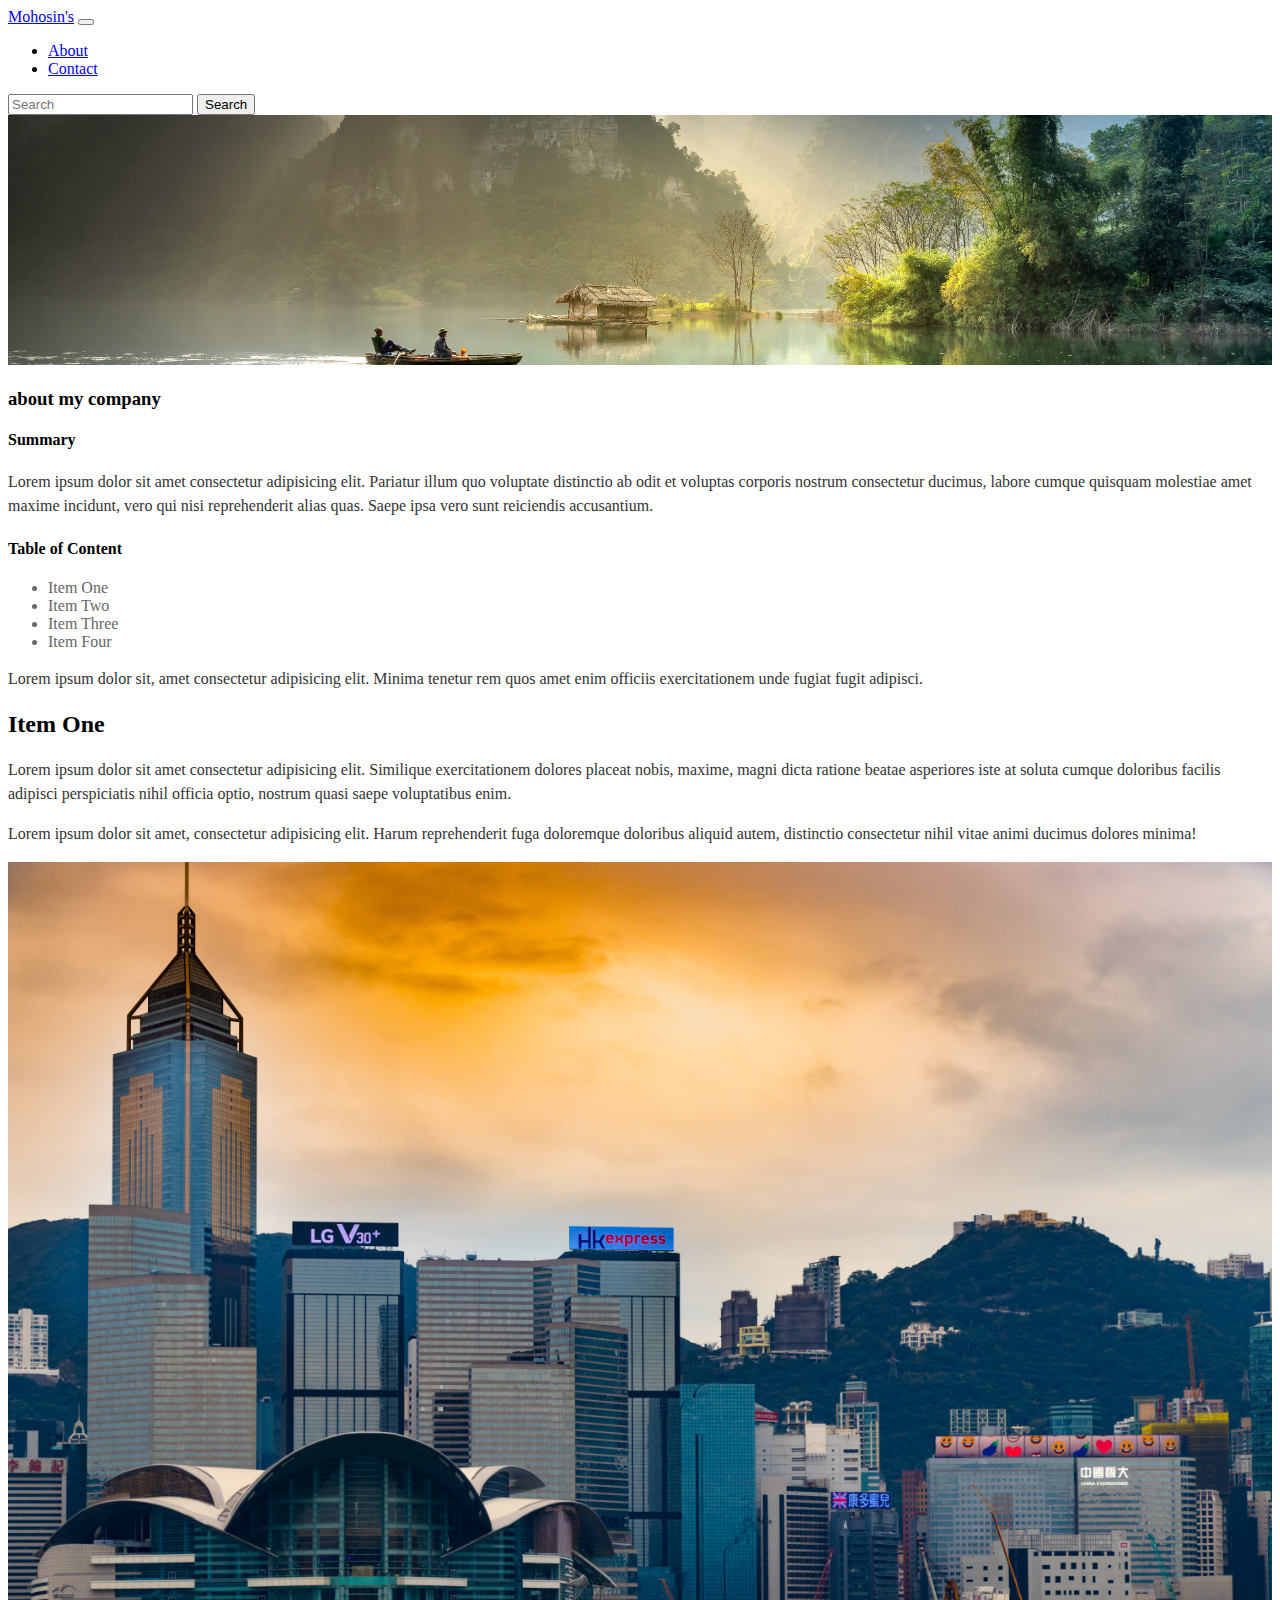
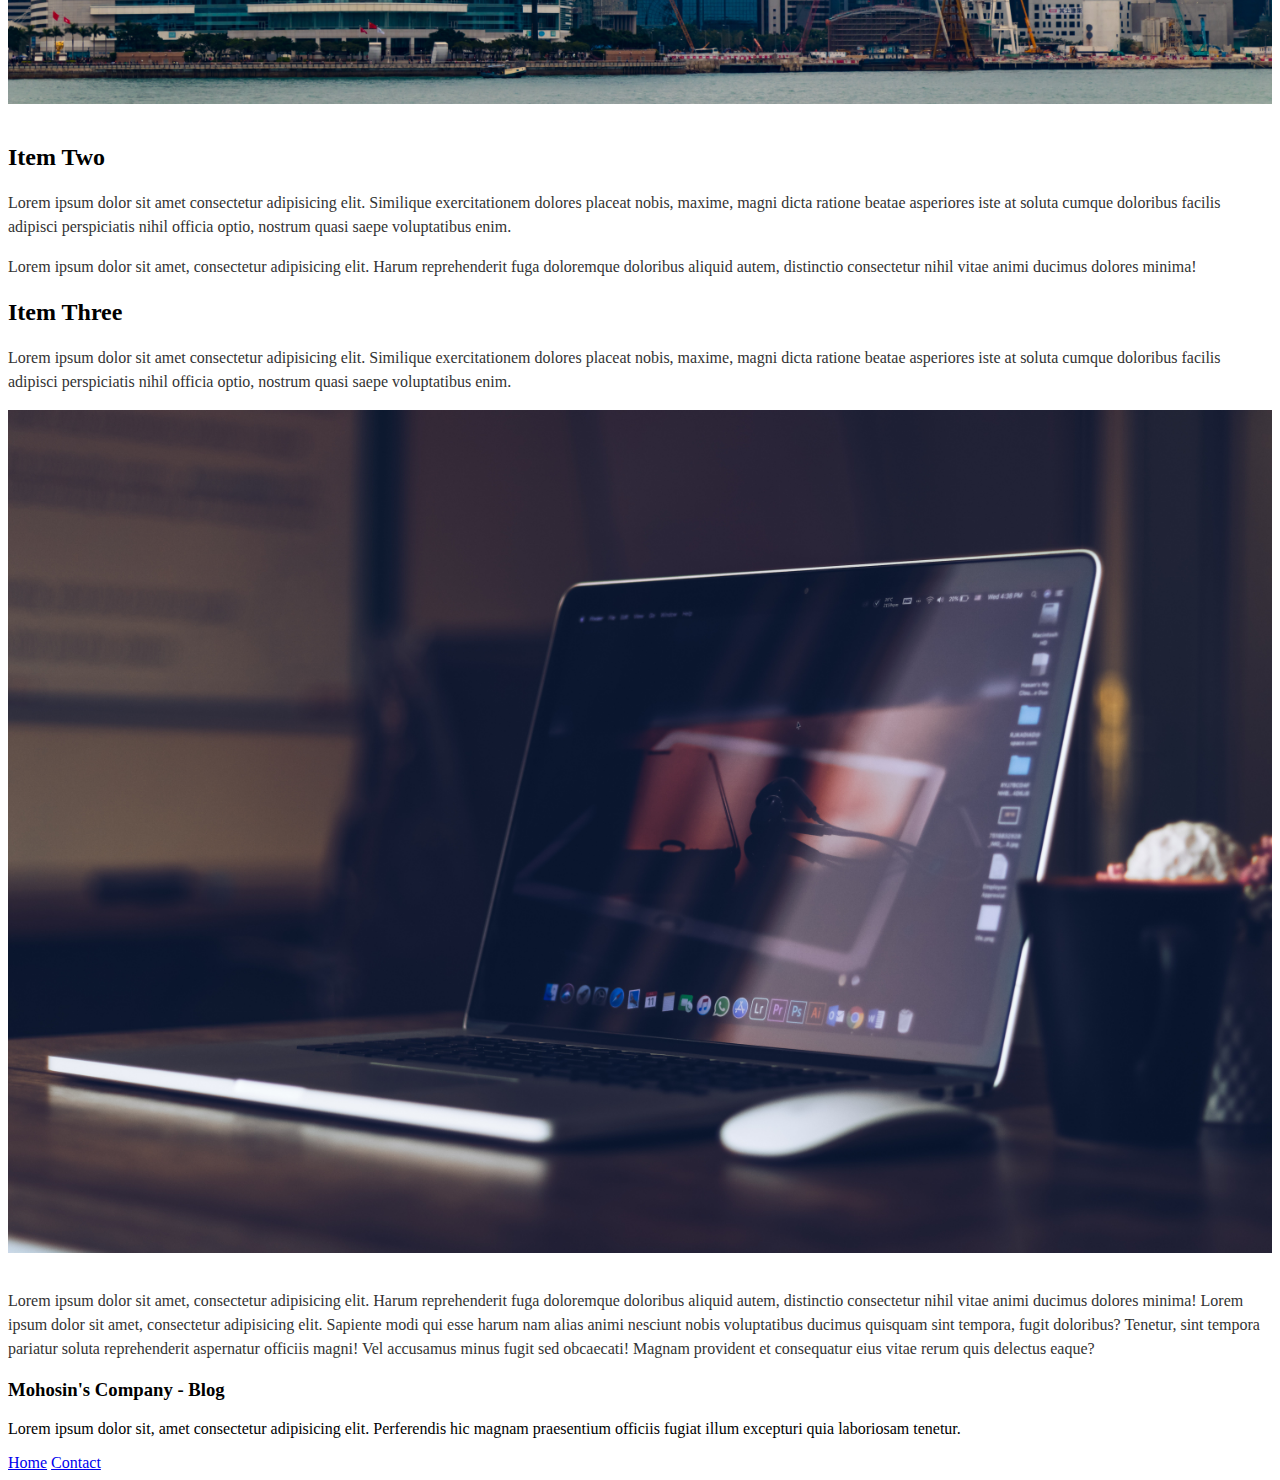
<file: Project 03 - Blog Design with Bootstrap 5/about.html>
<!DOCTYPE html>
<html lang="en">
  <head>
    <meta charset="UTF-8" />
    <meta http-equiv="X-UA-Compatible" content="IE=edge" />
    <meta name="viewport" content="width=device-width, initial-scale=1.0" />
    <link
      href="https://cdn.jsdelivr.net/npm/bootstrap@5.0.2/dist/css/bootstrap.min.css"
      rel="stylesheet"
      integrity="sha384-EVSTQN3/azprG1Anm3QDgpJLIm9Nao0Yz1ztcQTwFspd3yD65VohhpuuCOmLASjC"
      crossorigin="anonymous"
    />
    <script
      src="https://cdn.jsdelivr.net/npm/bootstrap@5.0.2/dist/js/bootstrap.bundle.min.js"
      integrity="sha384-MrcW6ZMFYlzcLA8Nl+NtUVF0sA7MsXsP1UyJoMp4YLEuNSfAP+JcXn/tWtIaxVXM"
      crossorigin="anonymous"
    ></script>

    <link rel="stylesheet" href="./style.css" />

    <title>Bootstrap 5 - Blog Design</title>
  </head>
  <body>
    <!-- navigation bar -->
    <nav class="navbar navbar-expand-lg navbar-dark bg-dark">
      <div class="container">
        <a class="navbar-brand" href="./index.html">Mohosin's</a>
        <button
          class="navbar-toggler"
          type="button"
          data-bs-toggle="collapse"
          data-bs-target="#navbarSupportedContent"
          aria-controls="navbarSupportedContent"
          aria-expanded="false"
          aria-label="Toggle navigation"
        >
          <span class="navbar-toggler-icon"></span>
        </button>
        <div class="collapse navbar-collapse" id="navbarSupportedContent">
          <ul class="navbar-nav me-auto mb-2 mb-lg-0">
            <li class="nav-item">
              <a class="nav-link active" aria-current="page" href="#">About</a>
            </li>
            <li class="nav-item">
              <a class="nav-link" href="./contact.html">Contact</a>
            </li>
          </ul>
          <form class="d-flex">
            <input
              class="form-control me-2"
              type="search"
              placeholder="Search"
              aria-label="Search"
            />
            <button class="btn btn-outline-success" type="submit">
              Search
            </button>
          </form>
        </div>
      </div>
    </nav>

    <div class="container my-4">
      <img src="./images/img-02.jpg" alt="#" class="featured-image" />
    </div>

    <!-- main area -->
    <main class="container my-5">
      <div class="row">
        <!-- article list -->
        <div class="col-lg-8 offset-lg-2">
          <h3 class="text-capitalize">about my company</h3>

          <!-- article content -->
          <article class="article mt-4">
            <h4>Summary</h4>
            <p>
              Lorem ipsum dolor sit amet consectetur adipisicing elit. Pariatur
              illum quo voluptate distinctio ab odit et voluptas corporis
              nostrum consectetur ducimus, labore cumque quisquam molestiae amet
              maxime incidunt, vero qui nisi reprehenderit alias quas. Saepe
              ipsa vero sunt reiciendis accusantium.
            </p>
            <h4>Table of Content</h4>
            <ul>
              <a href="#"><li>Item One</li></a>
              <a href="#"><li>Item Two</li></a>
              <a href="#"><li>Item Three</li></a>
              <a href="#"><li>Item Four</li></a>
            </ul>
            <p>
              Lorem ipsum dolor sit, amet consectetur adipisicing elit. Minima
              tenetur rem quos amet enim officiis exercitationem unde fugiat
              fugit adipisci.
            </p>
            <h2>Item One</h2>
            <p>
              Lorem ipsum dolor sit amet consectetur adipisicing elit. Similique
              exercitationem dolores placeat nobis, maxime, magni dicta ratione
              beatae asperiores iste at soluta cumque doloribus facilis adipisci
              perspiciatis nihil officia optio, nostrum quasi saepe voluptatibus
              enim.
            </p>
            <p>
              Lorem ipsum dolor sit amet, consectetur adipisicing elit. Harum
              reprehenderit fuga doloremque doloribus aliquid autem, distinctio
              consectetur nihil vitae animi ducimus dolores minima!
            </p>
            <img src="./images/img-2.jpg" alt="Image" />
            <h2>Item Two</h2>
            <p>
              Lorem ipsum dolor sit amet consectetur adipisicing elit. Similique
              exercitationem dolores placeat nobis, maxime, magni dicta ratione
              beatae asperiores iste at soluta cumque doloribus facilis adipisci
              perspiciatis nihil officia optio, nostrum quasi saepe voluptatibus
              enim.
            </p>
            <p>
              Lorem ipsum dolor sit amet, consectetur adipisicing elit. Harum
              reprehenderit fuga doloremque doloribus aliquid autem, distinctio
              consectetur nihil vitae animi ducimus dolores minima!
            </p>
            <h2>Item Three</h2>
            <p>
              Lorem ipsum dolor sit amet consectetur adipisicing elit. Similique
              exercitationem dolores placeat nobis, maxime, magni dicta ratione
              beatae asperiores iste at soluta cumque doloribus facilis adipisci
              perspiciatis nihil officia optio, nostrum quasi saepe voluptatibus
              enim.
            </p>
            <img src="./images/pexels-hasan-albari-1229861.jpg" alt="Image" />
            <p>
              Lorem ipsum dolor sit amet, consectetur adipisicing elit. Harum
              reprehenderit fuga doloremque doloribus aliquid autem, distinctio
              consectetur nihil vitae animi ducimus dolores minima! Lorem ipsum
              dolor sit amet, consectetur adipisicing elit. Sapiente modi qui
              esse harum nam alias animi nesciunt nobis voluptatibus ducimus
              quisquam sint tempora, fugit doloribus? Tenetur, sint tempora
              pariatur soluta reprehenderit aspernatur officiis magni! Vel
              accusamus minus fugit sed obcaecati! Magnam provident et
              consequatur eius vitae rerum quis delectus eaque?
            </p>
          </article>
        </div>
      </div>
    </main>

    <!-- footer area -->
    <footer class="w-100 bg-dark">
      <div class="container text-white py-5">
        <div class="row align-items-center">
          <div class="col-lg-6">
            <h3>Mohosin's Company - Blog</h3>
            <p class="lead">
              Lorem ipsum dolor sit, amet consectetur adipisicing elit.
              Perferendis hic magnam praesentium officiis fugiat illum excepturi
              quia laboriosam tenetur.
            </p>
          </div>
          <div class="col-lg-6">
            <div class="d-flex ms-lg-5">
              <a
                class="me-3 text-decoration-none text-secondary"
                href="./index.html"
                >Home</a
              >
              <a
                class="text-decoration-none text-secondary"
                href="./contact.html"
                >Contact</a
              >
            </div>
          </div>
        </div>
      </div>
    </footer>
  </body>
</html>
</file>
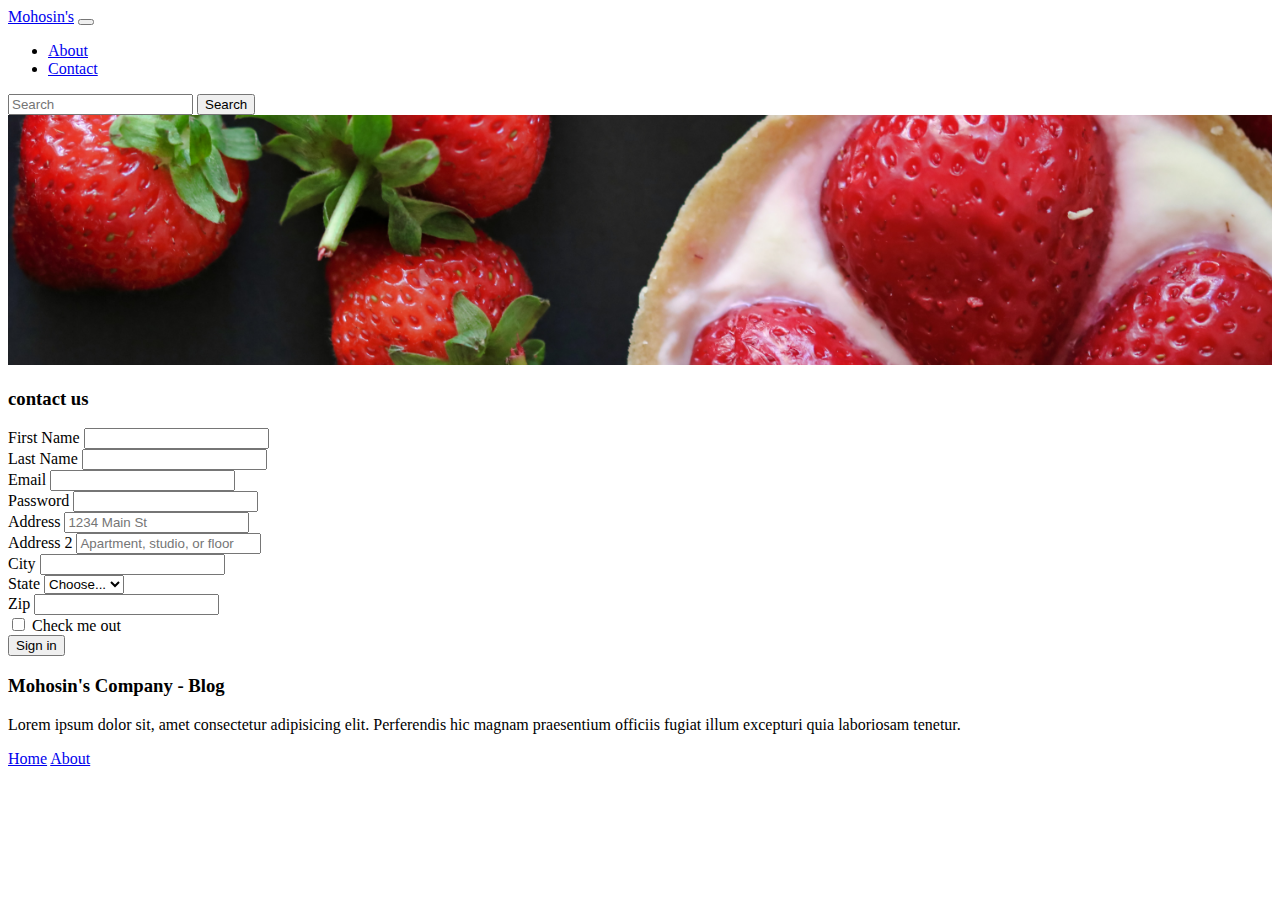
<file: Project 03 - Blog Design with Bootstrap 5/contact.html>
<!DOCTYPE html>
<html lang="en">
  <head>
    <meta charset="UTF-8" />
    <meta http-equiv="X-UA-Compatible" content="IE=edge" />
    <meta name="viewport" content="width=device-width, initial-scale=1.0" />
    <link
      href="https://cdn.jsdelivr.net/npm/bootstrap@5.0.2/dist/css/bootstrap.min.css"
      rel="stylesheet"
      integrity="sha384-EVSTQN3/azprG1Anm3QDgpJLIm9Nao0Yz1ztcQTwFspd3yD65VohhpuuCOmLASjC"
      crossorigin="anonymous"
    />
    <script
      src="https://cdn.jsdelivr.net/npm/bootstrap@5.0.2/dist/js/bootstrap.bundle.min.js"
      integrity="sha384-MrcW6ZMFYlzcLA8Nl+NtUVF0sA7MsXsP1UyJoMp4YLEuNSfAP+JcXn/tWtIaxVXM"
      crossorigin="anonymous"
    ></script>

    <link rel="stylesheet" href="./style.css" />

    <title>Bootstrap 5 - Blog Design</title>
  </head>
  <body>
    <!-- navigation bar -->
    <nav class="navbar navbar-expand-lg navbar-dark bg-dark">
      <div class="container">
        <a class="navbar-brand" href="./index.html">Mohosin's</a>
        <button
          class="navbar-toggler"
          type="button"
          data-bs-toggle="collapse"
          data-bs-target="#navbarSupportedContent"
          aria-controls="navbarSupportedContent"
          aria-expanded="false"
          aria-label="Toggle navigation"
        >
          <span class="navbar-toggler-icon"></span>
        </button>
        <div class="collapse navbar-collapse" id="navbarSupportedContent">
          <ul class="navbar-nav me-auto mb-2 mb-lg-0">
            <li class="nav-item">
              <a class="nav-link" href="./about.html">About</a>
            </li>
            <li class="nav-item">
              <a class="nav-link active" aria-current="page" href="#"
                >Contact</a
              >
            </li>
          </ul>
          <form class="d-flex">
            <input
              class="form-control me-2"
              type="search"
              placeholder="Search"
              aria-label="Search"
            />
            <button class="btn btn-outline-success" type="submit">
              Search
            </button>
          </form>
        </div>
      </div>
    </nav>

    <div class="container my-4">
      <img src="./images/img-3.jpg" alt="#" class="featured-image" />
    </div>

    <!-- main area -->
    <main class="container my-5">
      <div class="row">
        <!-- article list -->
        <div class="col-lg-8 offset-lg-2">
          <h3 class="text-capitalize text-center">contact us</h3>
          <div class="row mt-5">
            <div class="col-md-6">
              <label for="inputFirstName" class="form-label">First Name</label>
              <input type="text" class="form-control" id="inputFirstName" />
            </div>
            <div class="col-md-6">
              <label for="inputLastName" class="form-label">Last Name</label>
              <input type="text" class="form-control" id="inputLastName" />
            </div>
          </div>

          <form class="row g-3 mt-2">
            <div class="col-md-6">
              <label for="inputEmail4" class="form-label">Email</label>
              <input type="email" class="form-control" id="inputEmail4" />
            </div>
            <div class="col-md-6">
              <label for="inputPassword4" class="form-label">Password</label>
              <input type="password" class="form-control" id="inputPassword4" />
            </div>
            <div class="col-12">
              <label for="inputAddress" class="form-label">Address</label>
              <input
                type="text"
                class="form-control"
                id="inputAddress"
                placeholder="1234 Main St"
              />
            </div>
            <div class="col-12">
              <label for="inputAddress2" class="form-label">Address 2</label>
              <input
                type="text"
                class="form-control"
                id="inputAddress2"
                placeholder="Apartment, studio, or floor"
              />
            </div>
            <div class="col-md-6">
              <label for="inputCity" class="form-label">City</label>
              <input type="text" class="form-control" id="inputCity" />
            </div>
            <div class="col-md-4">
              <label for="inputState" class="form-label">State</label>
              <select id="inputState" class="form-select">
                <option selected>Choose...</option>
                <option>...</option>
              </select>
            </div>
            <div class="col-md-2">
              <label for="inputZip" class="form-label">Zip</label>
              <input type="text" class="form-control" id="inputZip" />
            </div>
            <div class="col-12">
              <div class="form-check">
                <input
                  class="form-check-input"
                  type="checkbox"
                  id="gridCheck"
                />
                <label class="form-check-label" for="gridCheck">
                  Check me out
                </label>
              </div>
            </div>
            <div class="col-12">
              <button type="submit" class="btn btn-primary">Sign in</button>
            </div>
          </form>
        </div>
      </div>
    </main>

    <!-- footer area -->
    <footer class="w-100 bg-dark">
      <div class="container text-white py-5">
        <div class="row align-items-center">
          <div class="col-lg-6">
            <h3>Mohosin's Company - Blog</h3>
            <p class="lead">
              Lorem ipsum dolor sit, amet consectetur adipisicing elit.
              Perferendis hic magnam praesentium officiis fugiat illum excepturi
              quia laboriosam tenetur.
            </p>
          </div>
          <div class="col-lg-6">
            <div class="d-flex ms-lg-5">
              <a
                class="me-3 text-decoration-none text-secondary"
                href="./index.html"
                >Home</a
              >
              <a class="text-decoration-none text-secondary" href="./about.html"
                >About</a
              >
            </div>
          </div>
        </div>
      </div>
    </footer>
  </body>
</html>
</file>
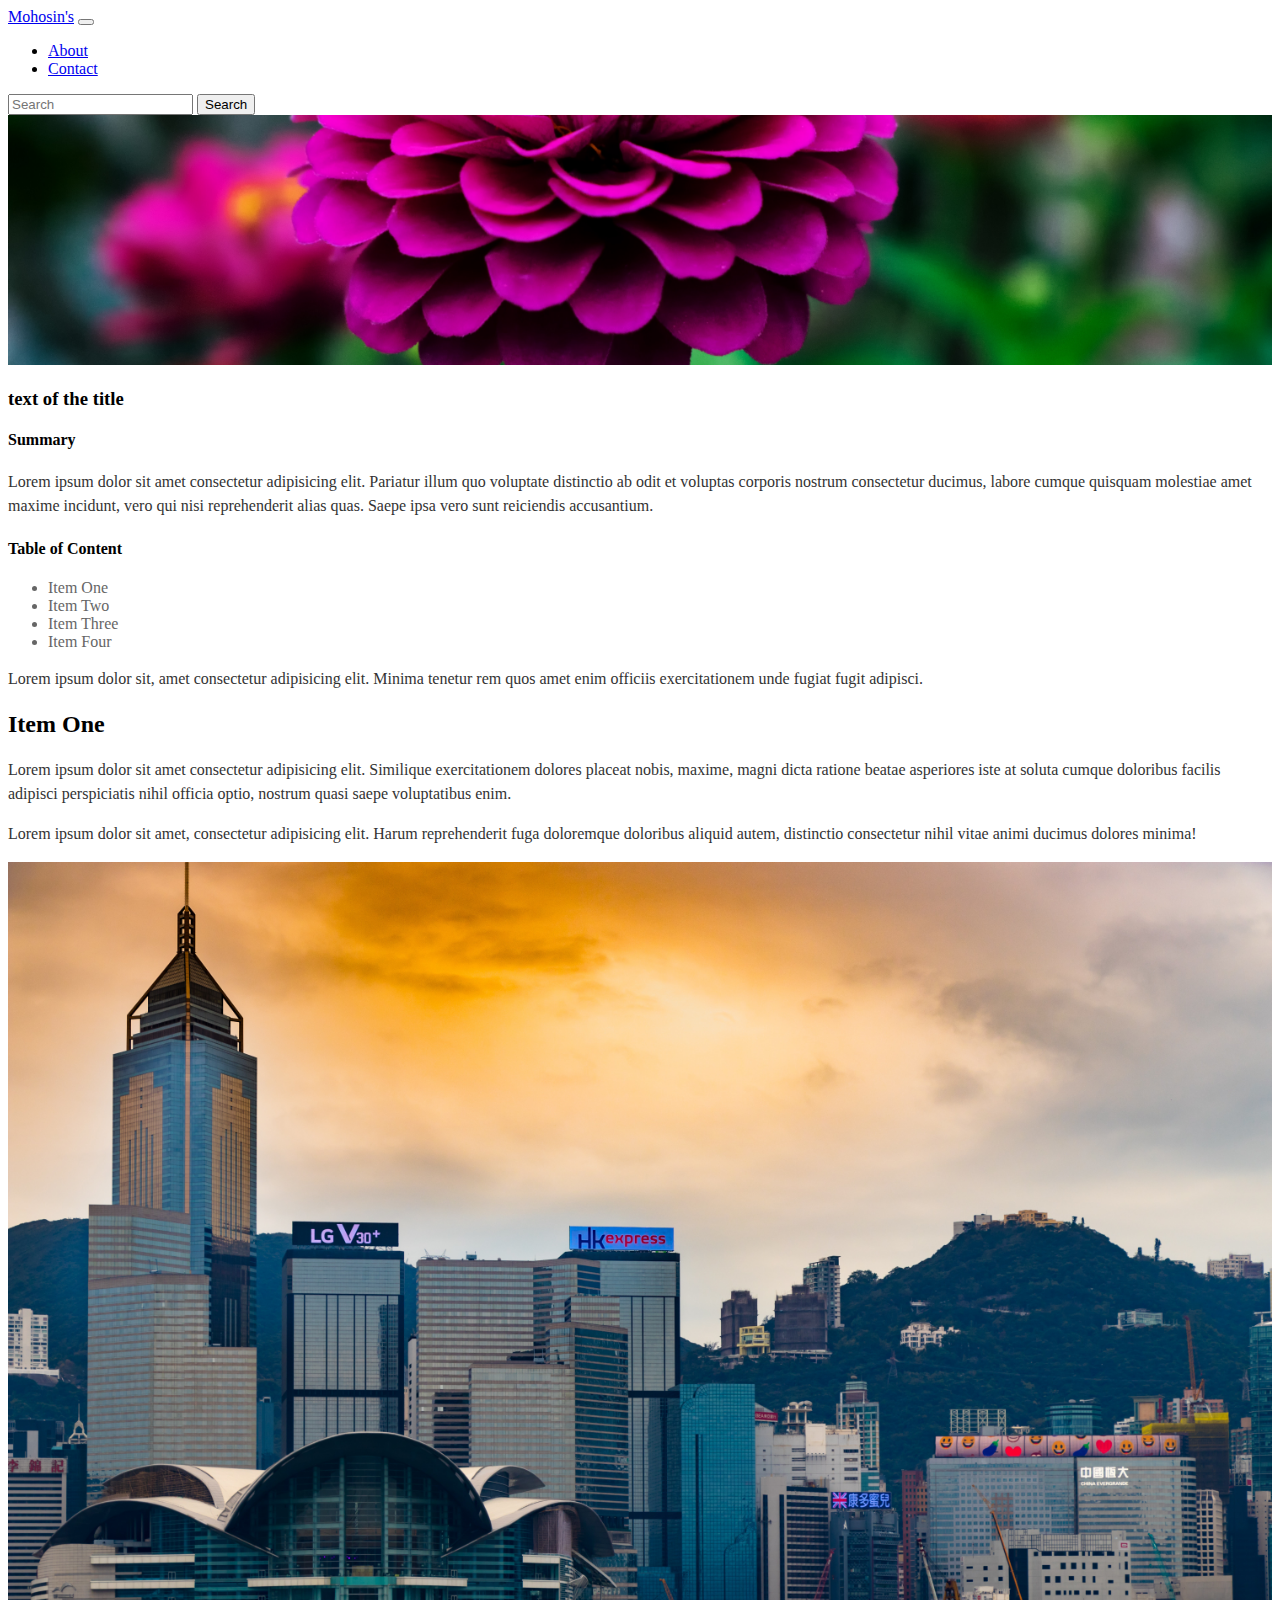
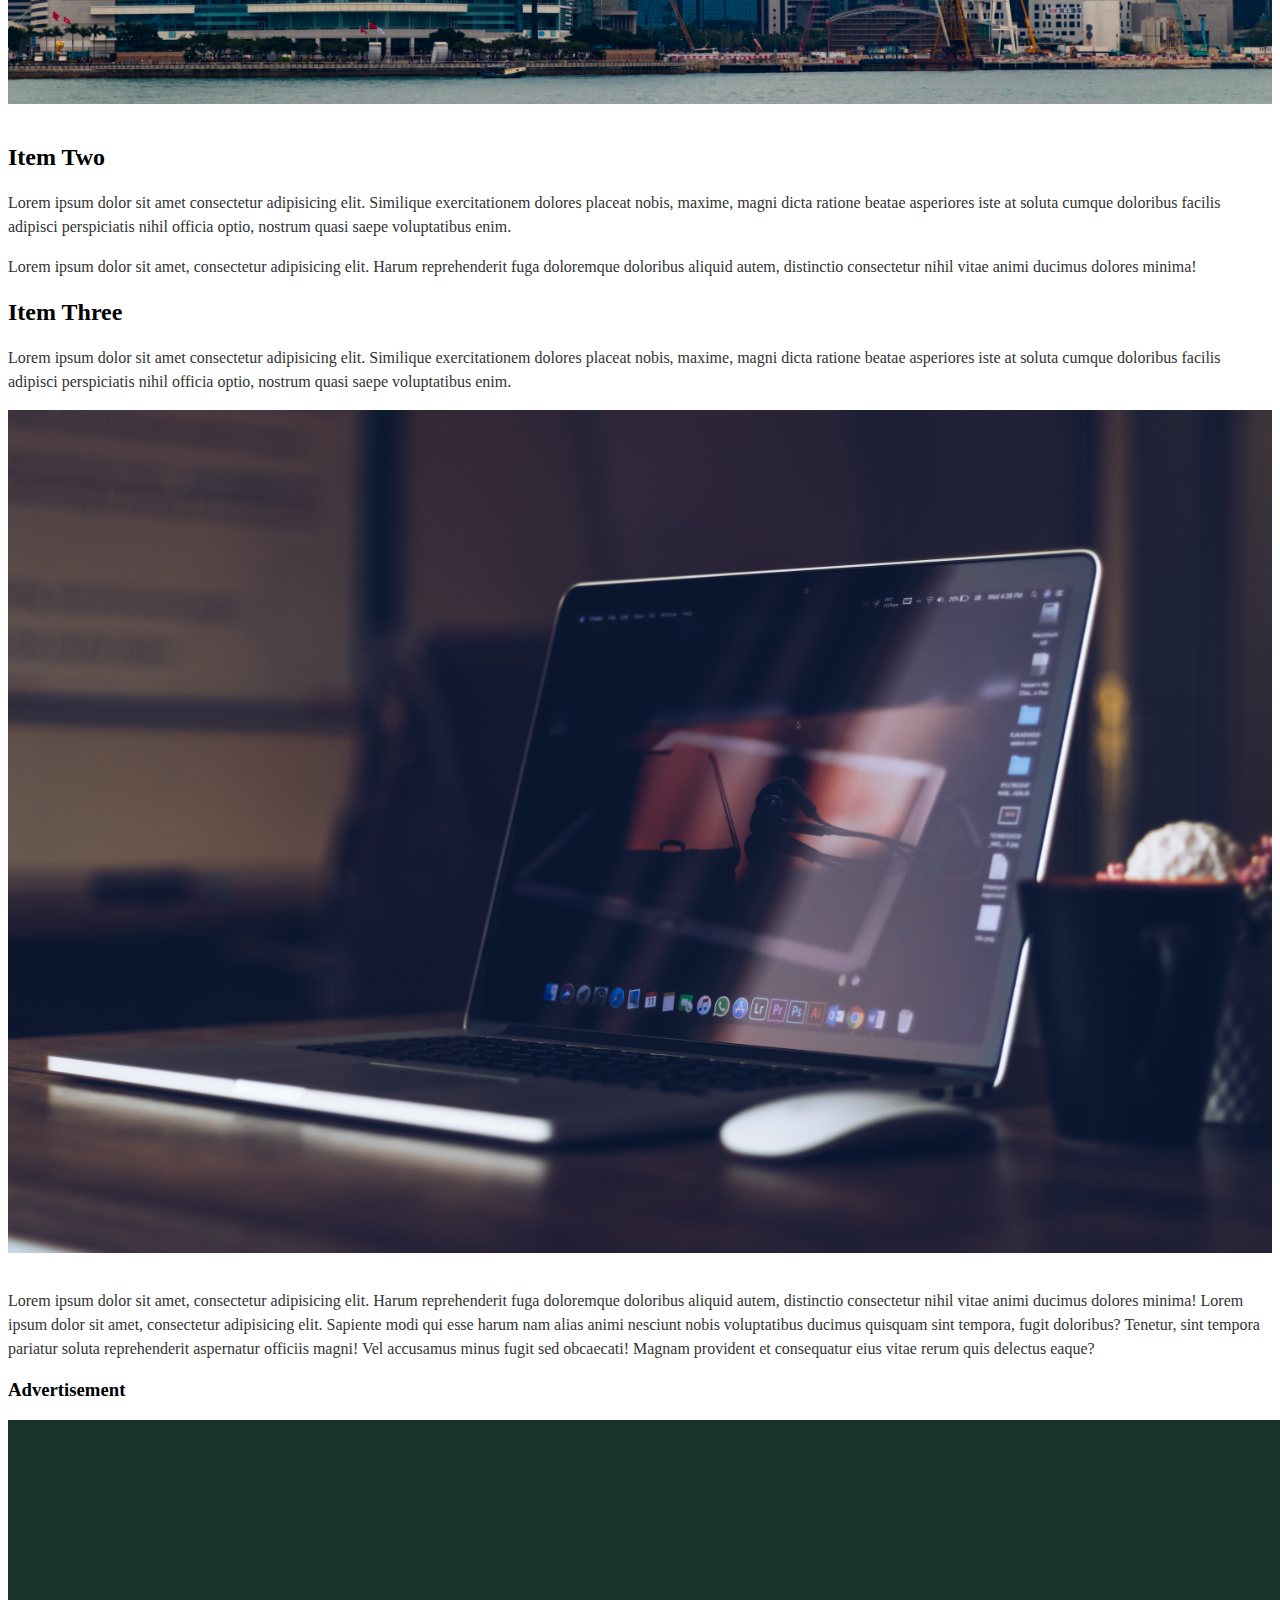
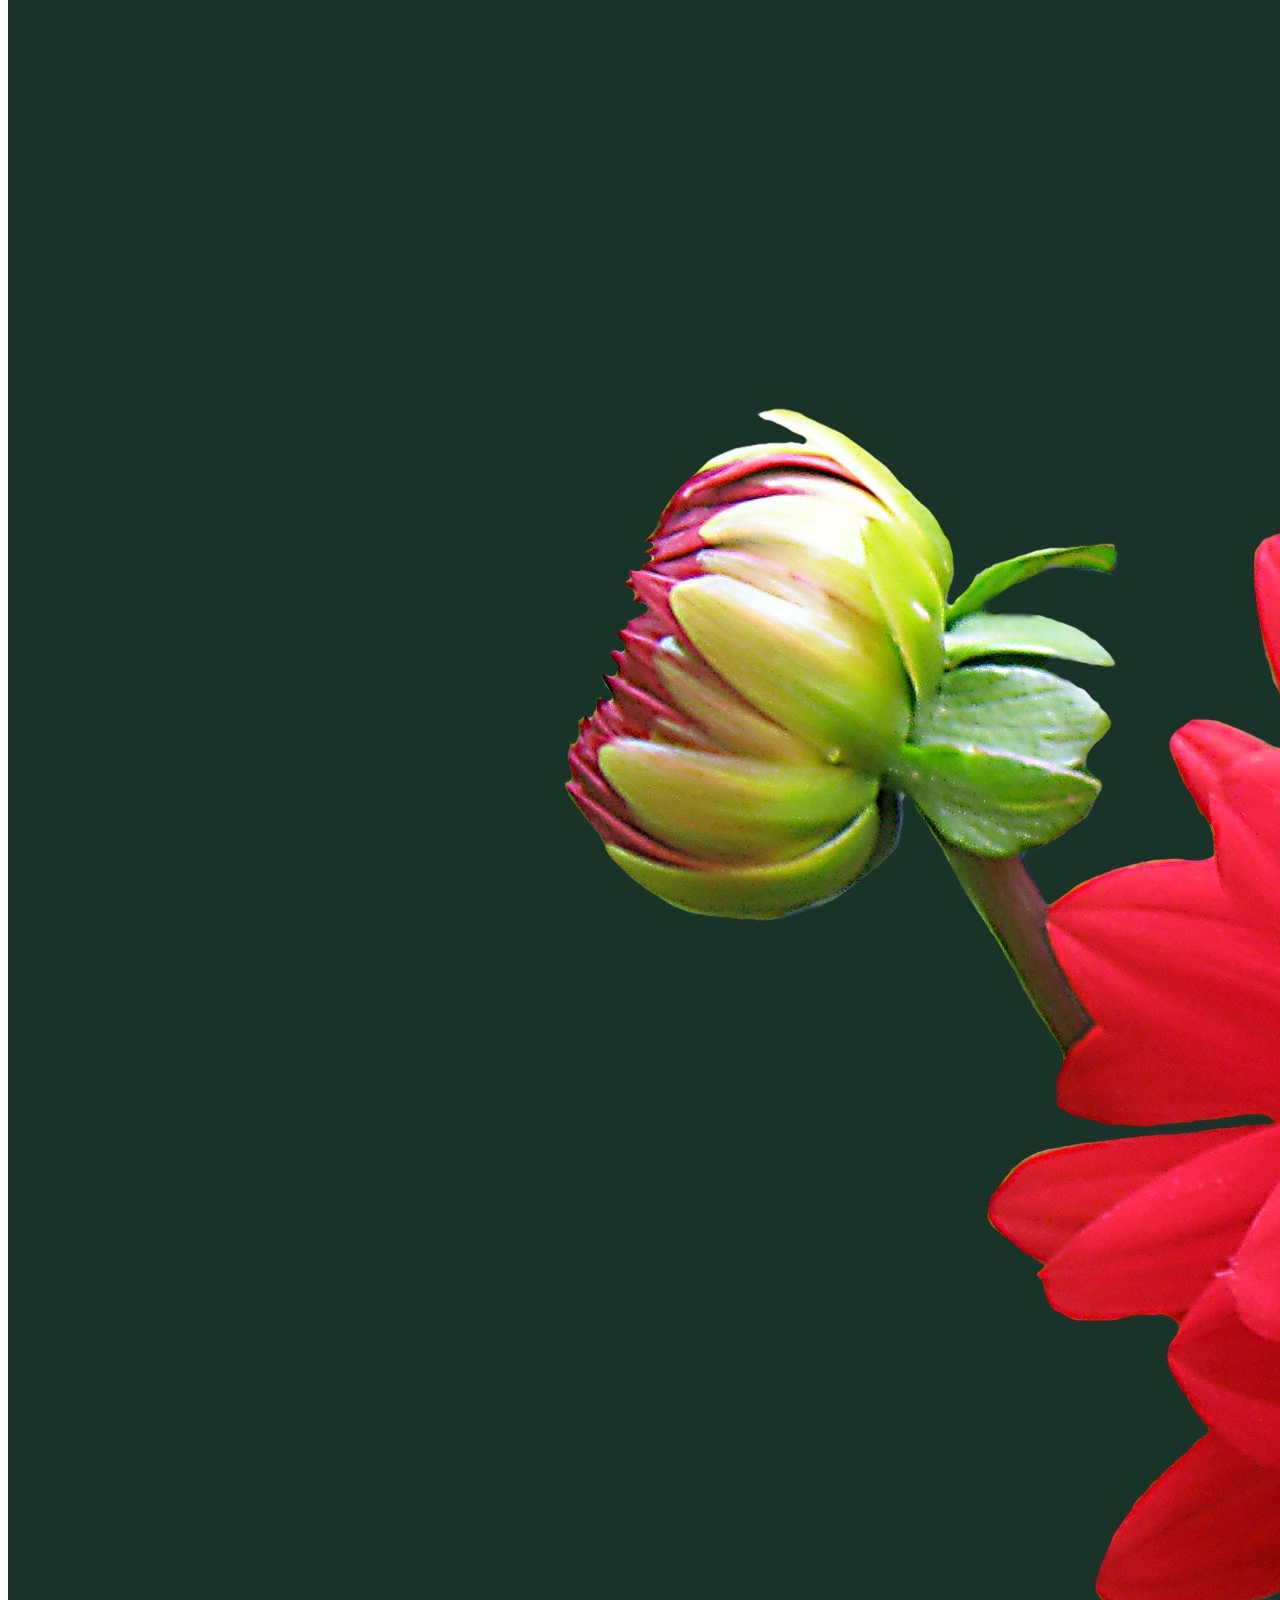
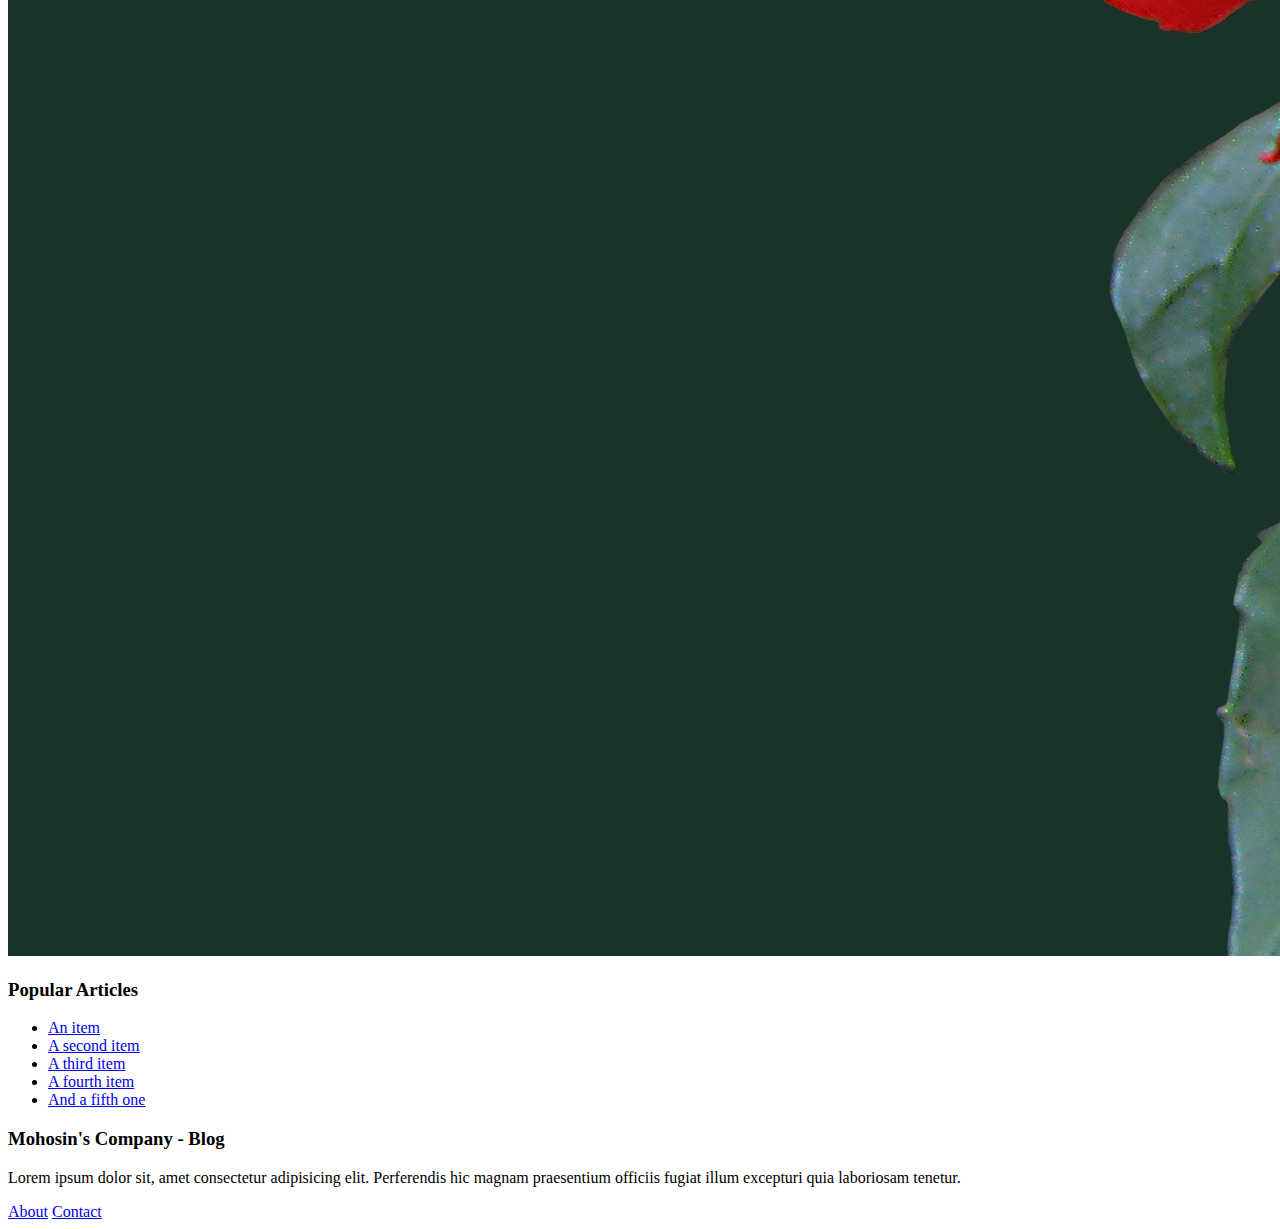
<file: Project 03 - Blog Design with Bootstrap 5/single.html>
<!DOCTYPE html>
<html lang="en">
  <head>
    <meta charset="UTF-8" />
    <meta http-equiv="X-UA-Compatible" content="IE=edge" />
    <meta name="viewport" content="width=device-width, initial-scale=1.0" />
    <link
      href="https://cdn.jsdelivr.net/npm/bootstrap@5.0.2/dist/css/bootstrap.min.css"
      rel="stylesheet"
      integrity="sha384-EVSTQN3/azprG1Anm3QDgpJLIm9Nao0Yz1ztcQTwFspd3yD65VohhpuuCOmLASjC"
      crossorigin="anonymous"
    />
    <script
      src="https://cdn.jsdelivr.net/npm/bootstrap@5.0.2/dist/js/bootstrap.bundle.min.js"
      integrity="sha384-MrcW6ZMFYlzcLA8Nl+NtUVF0sA7MsXsP1UyJoMp4YLEuNSfAP+JcXn/tWtIaxVXM"
      crossorigin="anonymous"
    ></script>

    <link rel="stylesheet" href="./style.css" />

    <title>Bootstrap 5 - Blog Design</title>
  </head>
  <body>
    <!-- navigation bar -->
    <nav class="navbar navbar-expand-lg navbar-dark bg-dark">
      <div class="container">
        <a class="navbar-brand" href="#">Mohosin's</a>
        <button
          class="navbar-toggler"
          type="button"
          data-bs-toggle="collapse"
          data-bs-target="#navbarSupportedContent"
          aria-controls="navbarSupportedContent"
          aria-expanded="false"
          aria-label="Toggle navigation"
        >
          <span class="navbar-toggler-icon"></span>
        </button>
        <div class="collapse navbar-collapse" id="navbarSupportedContent">
          <ul class="navbar-nav me-auto mb-2 mb-lg-0">
            <li class="nav-item">
              <a class="nav-link active" aria-current="page" href="#">About</a>
            </li>
            <li class="nav-item">
              <a class="nav-link" href="#">Contact</a>
            </li>
          </ul>
          <form class="d-flex">
            <input
              class="form-control me-2"
              type="search"
              placeholder="Search"
              aria-label="Search"
            />
            <button class="btn btn-outline-success" type="submit">
              Search
            </button>
          </form>
        </div>
      </div>
    </nav>

    <div class="container my-4">
      <img src="./images/img-1.jpg" alt="#" class="featured-image" />
    </div>

    <!-- main area -->
    <main class="container my-5">
      <div class="row">
        <!-- article list -->
        <div class="col-lg-8">
          <h3 class="text-capitalize">text of the title</h3>

          <!-- article content -->
          <article class="article mt-4">
            <h4>Summary</h4>
            <p>
              Lorem ipsum dolor sit amet consectetur adipisicing elit. Pariatur
              illum quo voluptate distinctio ab odit et voluptas corporis
              nostrum consectetur ducimus, labore cumque quisquam molestiae amet
              maxime incidunt, vero qui nisi reprehenderit alias quas. Saepe
              ipsa vero sunt reiciendis accusantium.
            </p>
            <h4>Table of Content</h4>
            <ul>
              <a href="#"><li>Item One</li></a>
              <a href="#"><li>Item Two</li></a>
              <a href="#"><li>Item Three</li></a>
              <a href="#"><li>Item Four</li></a>
            </ul>
            <p>
              Lorem ipsum dolor sit, amet consectetur adipisicing elit. Minima
              tenetur rem quos amet enim officiis exercitationem unde fugiat
              fugit adipisci.
            </p>
            <h2>Item One</h2>
            <p>
              Lorem ipsum dolor sit amet consectetur adipisicing elit. Similique
              exercitationem dolores placeat nobis, maxime, magni dicta ratione
              beatae asperiores iste at soluta cumque doloribus facilis adipisci
              perspiciatis nihil officia optio, nostrum quasi saepe voluptatibus
              enim.
            </p>
            <p>
              Lorem ipsum dolor sit amet, consectetur adipisicing elit. Harum
              reprehenderit fuga doloremque doloribus aliquid autem, distinctio
              consectetur nihil vitae animi ducimus dolores minima!
            </p>
            <img src="./images/img-2.jpg" alt="Image" />
            <h2>Item Two</h2>
            <p>
              Lorem ipsum dolor sit amet consectetur adipisicing elit. Similique
              exercitationem dolores placeat nobis, maxime, magni dicta ratione
              beatae asperiores iste at soluta cumque doloribus facilis adipisci
              perspiciatis nihil officia optio, nostrum quasi saepe voluptatibus
              enim.
            </p>
            <p>
              Lorem ipsum dolor sit amet, consectetur adipisicing elit. Harum
              reprehenderit fuga doloremque doloribus aliquid autem, distinctio
              consectetur nihil vitae animi ducimus dolores minima!
            </p>
            <h2>Item Three</h2>
            <p>
              Lorem ipsum dolor sit amet consectetur adipisicing elit. Similique
              exercitationem dolores placeat nobis, maxime, magni dicta ratione
              beatae asperiores iste at soluta cumque doloribus facilis adipisci
              perspiciatis nihil officia optio, nostrum quasi saepe voluptatibus
              enim.
            </p>
            <img src="./images/pexels-hasan-albari-1229861.jpg" alt="Image" />
            <p>
              Lorem ipsum dolor sit amet, consectetur adipisicing elit. Harum
              reprehenderit fuga doloremque doloribus aliquid autem, distinctio
              consectetur nihil vitae animi ducimus dolores minima! Lorem ipsum
              dolor sit amet, consectetur adipisicing elit. Sapiente modi qui
              esse harum nam alias animi nesciunt nobis voluptatibus ducimus
              quisquam sint tempora, fugit doloribus? Tenetur, sint tempora
              pariatur soluta reprehenderit aspernatur officiis magni! Vel
              accusamus minus fugit sed obcaecati! Magnam provident et
              consequatur eius vitae rerum quis delectus eaque?
            </p>
          </article>
        </div>

        <!-- right sidebar -->
        <div class="col-lg-4">
          <h3>Advertisement</h3>
          <div class="mt-4">
            <img
              src="./images/img-4.jpg"
              class="w-100 h-auto"
              alt="Advertisement"
            />
          </div>
          <h3 class="mt-3">Popular Articles</h3>
          <div class="mt-4">
            <ul class="list-group list-group-flush">
              <li class="list-group-item">
                <a class="text-decoration-none text-secondary" href="#"
                  >An item</a
                >
              </li>
              <li class="list-group-item">
                <a class="text-decoration-none text-secondary" href="#"
                  >A second item</a
                >
              </li>
              <li class="list-group-item">
                <a class="text-decoration-none text-secondary" href="#"
                  >A third item</a
                >
              </li>
              <li class="list-group-item">
                <a class="text-decoration-none text-secondary" href="#"
                  >A fourth item</a
                >
              </li>
              <li class="list-group-item">
                <a class="text-decoration-none text-secondary" href="#"
                  >And a fifth one</a
                >
              </li>
            </ul>
          </div>
        </div>
      </div>
    </main>

    <!-- footer area -->
    <footer class="w-100 bg-dark">
      <div class="container text-white py-5">
        <div class="row align-items-center">
          <div class="col-lg-6">
            <h3>Mohosin's Company - Blog</h3>
            <p class="lead">
              Lorem ipsum dolor sit, amet consectetur adipisicing elit.
              Perferendis hic magnam praesentium officiis fugiat illum excepturi
              quia laboriosam tenetur.
            </p>
          </div>
          <div class="col-lg-6">
            <div class="d-flex ms-lg-5">
              <a class="me-3 text-decoration-none text-secondary" href="#"
                >About</a
              >
              <a class="text-decoration-none text-secondary" href="#"
                >Contact</a
              >
            </div>
          </div>
        </div>
      </div>
    </footer>
  </body>
</html>
</file>
<file: Project  01 - Single Page Portfolio/styles/style.css>
* {
  box-sizing: border-box;
}

/* selection color */
::selection {
  background-color: #f7cc0c;
  color: #333;
}

html,
body {
  width: 100vw;
  min-height: 100vh;
  background-color: #efefef;
  font-family: "Lato", sans-serif;
}

/* Container Class */
.container {
  width: 970px;
  height: 100px;
  margin: 0 auto;
}

/* Nav Bar Design Start */
nav {
  width: 100%;
  background-color: #151d38;
  color: #fff;
}

.nav-container {
  height: 100px;
  display: flex;
  align-items: center;
}

.nav-item-container {
  margin-left: auto;
  display: flex;
}

.brand h1 {
  font-size: 40px;
  font-weight: 700;
  text-transform: capitalize;
}

.nav-item {
  margin-left: 22px;
}

/* Todo:  Set individual Link style later on */
.nav-item a,
.nav-item a:visited,
.nav-item a:active,
.nav-item a:hover {
  font-size: 18px;
  font-weight: 400;
  color: #ffffff;
  text-transform: uppercase;
  text-decoration: none;
}
/* Nav Bar Design Ends */

/* Profile Card Section Start */
.profile-card-container {
  width: 100%;
  height: 330px;
  margin-top: 35px;
  background-color: #fff;
  box-shadow: 0px 0px 5px rgba(0, 0, 0, 0.25);
  border-radius: 5px;
  display: flex;
}

.profile-picture-container {
  width: 360px;
  display: flex;
  justify-content: center;
  align-items: center;
}

.image-square-container {
  width: 260px;
  height: 260px;
  border: 4px solid #151d38;
  border-radius: 5px;
  display: flex;
  justify-content: center;
  align-items: center;
}

.image-circle-container {
  width: 220px;
  height: 220px;
  border: 4px solid #151d38;
  border-radius: 50%;
  display: flex;
  justify-content: center;
  align-items: center;
  overflow: hidden;
}

.image-circle-container img {
  width: 215px;
  height: 215px;
}

.profile-info-container {
  width: 610px;
}
.profile-info {
  margin-top: 40px;
  margin-left: 20px;
}

.profile-name {
  font-size: 28px;
  font-weight: bold;
  letter-spacing: 0.04em;
  text-transform: uppercase;
  color: #333;
}

.profile-title {
  font-size: 19px;
  font-weight: 400;
  line-height: 24px;
  letter-spacing: 0.04em;
  text-transform: capitalize;
  margin-top: 7px;
}

.skill-chips {
  display: flex;
  margin-top: 30px;
}

.skill-chip {
  background: #151d38;
  color: #ffffff;
  padding: 8px 7px;
  border-radius: 5px;
  text-transform: uppercase;
  letter-spacing: 0.04em;
  font-size: 14px;
  font-weight: 600;
  margin-right: 12px;
  transition: 0.1s;
}

.skill-chip:hover {
  background-color: #008000;
  color: #fff;
}

.skill-chip:active {
  background-color: #ff0000;
  color: #fff;
}

.profile-bio {
  font-size: 16px;
  font-weight: 400;
  line-height: 22px;
  letter-spacing: 0.04em;
  color: #555;
  margin-top: 20px;
  margin-right: 60px;
}
/* Profile Card Section Ends */

/* my skills section start */
.my-skills-section {
  width: 100%;
  height: 400px;
  margin-top: 35px;
  background-color: #fff;
  box-shadow: 0px 0px 5px rgba(0, 0, 0, 0.25);
  border-radius: 5px;
  padding: 40px 53px;
}

.section-heading {
  font-style: normal;
  font-weight: 400;
  font-size: 22px;
  letter-spacing: 0.04em;
  text-transform: uppercase;
  color: #333;
  margin-bottom: 15px;
}

.skills-container {
  display: grid;
  grid-template-columns: 1fr 1fr;
}

.skill-item-container {
  display: flex;
  margin-top: 20px;
}

.icon-container img {
  width: 70px;
  height: 70px;
}

.text-container {
  margin-left: 20px;
}

.text-container h1 {
  font-style: normal;
  font-weight: bold;
  font-size: 18px;
  letter-spacing: 0.04em;
  color: #333;
}

.text-container h3 {
  font-style: normal;
  font-weight: bold;
  font-size: 14px;
  letter-spacing: 0.04em;
  color: #555;
  margin-top: 5px;
}

.text-container p {
  font-style: normal;
  font-weight: normal;
  font-size: 14px;
  line-height: 20px;
  letter-spacing: 0.04em;
  color: #555555;
  margin-top: 12px;
}
/* my skills section ends */

/* my experience section start */
.my-experience-section {
  width: 100%;
  height: 395px;
  margin-top: 35px;
  background-color: #fff;
  box-shadow: 0px 0px 5px rgba(0, 0, 0, 0.25);
  border-radius: 5px;
  padding: 40px 53px;
}

.experiences-container {
  display: grid;
  grid-template-columns: 1fr 1fr;
}

.experience-item {
  margin-top: 20px;
}

.experience-item h1 {
  font-style: normal;
  font-weight: bold;
  font-size: 18px;
  letter-spacing: 0.04em;
  color: #333;
}

.experience-item h3 {
  font-style: normal;
  font-weight: bold;
  font-size: 14px;
  letter-spacing: 0.04em;
  color: #555;
  margin-top: 5px;
}

.experience-item p {
  width: 380px;
  font-style: normal;
  font-weight: normal;
  font-size: 14px;
  line-height: 20px;
  letter-spacing: 0.04em;
  color: #555;
  margin-top: 12px;
}
/* my experience section ends */

/* my portfolio footer section start */
.my-portfolio-footer-section {
  width: 100%;
  height: 395px;
  margin-top: 35px;
  background-color: #fff;
  box-shadow: 0px 0px 5px rgba(0, 0, 0, 0.25);
  border-radius: 5px;
  padding: 40px 53px;
  /* extra margin under footers*/
  margin-bottom: 100px;
}

.portfolios-container {
  display: grid;
  grid-template-columns: 1fr 1fr 1fr;
}

.portfolio-item {
  width: 270px;
  margin-right: 30px;
  margin-top: 20px;
  border: 1px solid #fff;
  box-shadow: 0px 0px 5px rgba(0, 0, 0, 0.25);
  border-radius: 5px;
  overflow: hidden;
}

.portfolio-item h3 {
  font-style: normal;
  font-weight: bold;
  font-size: 14px;
  letter-spacing: 0.04em;
  color: #333;
  margin-top: 15px;
}

.portfolio-item p {
  font-style: normal;
  font-weight: normal;
  font-size: 14px;
  line-height: 16px;
  letter-spacing: 0.04em;
  color: #555;
  margin-top: 10px;
  margin-bottom: 30px;
}

.portfolio-item h3,
.portfolio-item p {
  margin-left: 15px;
  margin-right: 15px;
}

.portfolio-image {
  width: 100%;
  height: 120px;
  max-height: 120px;
}

.portfolio-image img {
  width: 100%;
  height: 100%;
  object-fit: cover;
  object-position: center;
}
/* my portfolio footer section ends */
</file>
<file: Project 02 - Multi Blog Page Project/styles/style.css>
* {
  box-sizing: border-box;
}

html,
body {
  width: 100vw;
  min-height: 100vh;
  font-family: "Times New Roman", Times, serif;
}

.container {
  width: 60%;
  margin: 0 auto;
}

h1 {
  font-size: 26px;
  color: #000;
}

p {
  color: #000;
  font-size: 16px;
  font-family: "Times New Roman", Times, serif;
  line-height: 1.5;
  margin-top: 10px;
}

a {
  color: #000;
}

/* Nav Bar style start */
nav {
  background-color: #eaeaea;
}

.nav-container {
  display: flex;
  align-items: center;
  padding: 20px 0;
}

.brand-logo {
  width: 150px;
}

.brand-logo a {
  text-decoration: none;
}

.brand-logo h1 {
  font-size: 28px;
  color: #008000;
  font-weight: bold;
}

.brand-logo h1:hover {
  color: #555;
}

.nav-items {
  margin-left: auto;
  display: flex;
}

.item {
  margin-left: 15px;
  padding: 10px 15px;
}

.item:hover {
  border-bottom: 4px solid #008000;
}

.item a {
  text-decoration: none;
  color: #333;
  font-size: 16px;
  text-transform: capitalize;
}

.active {
  border-bottom: 4px solid #008000;
}

.btn {
  background-color: #008000;
  border-radius: 2px;
}

.btn:hover {
  background-color: #d8199f;
  border-bottom: none;
}

.btn a {
  color: #fff;
}
/* Nav Bar style ends */

/* footer style start */
hr.footer {
  border-top: 1px solid #eaeaea;
  margin-bottom: 0;
}

footer {
  padding: 15px 0;
}

.icons span {
  margin-right: 10px;
}

.icons i {
  color: #008000;
  font-size: 32px;
}
/* footer style ends */

/* main area style start */
main {
  padding: 50px 0;
}

/* Home */
hr.home {
  margin: 20px 0;
}

.blog-cards {
  display: grid;
  grid-template-columns: 1fr 1fr;
  gap: 15px;
  margin-top: 15px;
}

.blog-cards a {
  text-decoration: none;
}

.blog-card-item {
  width: 100%;
  overflow: hidden;
  background-color: #eaeaea;
}

.home-blog-img {
  width: 100%;
  height: 250px;
  max-height: 250px;
}

.home-blog-img img {
  width: 100%;
  height: 100%;
  object-fit: cover;
  object-position: center;
}

.card-tag-container {
  width: 100%;
  display: flex;
  justify-content: center;
}

.card-tag {
  padding: 10px;
  background-color: #008000;
  color: #fff;
  text-transform: uppercase;
  font-size: 12px;
  font-weight: bold;
  margin-top: -16px;
}

.card-contents {
  padding: 0 25px 40px 25px;
}

.small {
  font-size: 13px;
}

.small span {
  font-weight: bolder;
}

.card-title {
  font-size: 20px;
  margin-top: 5px;
}

.all-posts {
  margin-top: 30px;
}
/* main area style ends */
</file>
<file: Project 03 - Blog Design with Bootstrap 5/style.css>
.card-img-top,
.featured-image {
  width: 100%;
  height: 250px;
  object-fit: cover;
  object-position: center;
}

.article a {
  text-decoration: none;
  color: #666;
}

.article p {
  font-size: 16px;
  color: #333;
  line-height: 1.5;
}

.article img {
  width: 100%;
  height: auto;
  object-fit: cover;
  object-position: center;
  margin-bottom: 1rem;
}
</file>
